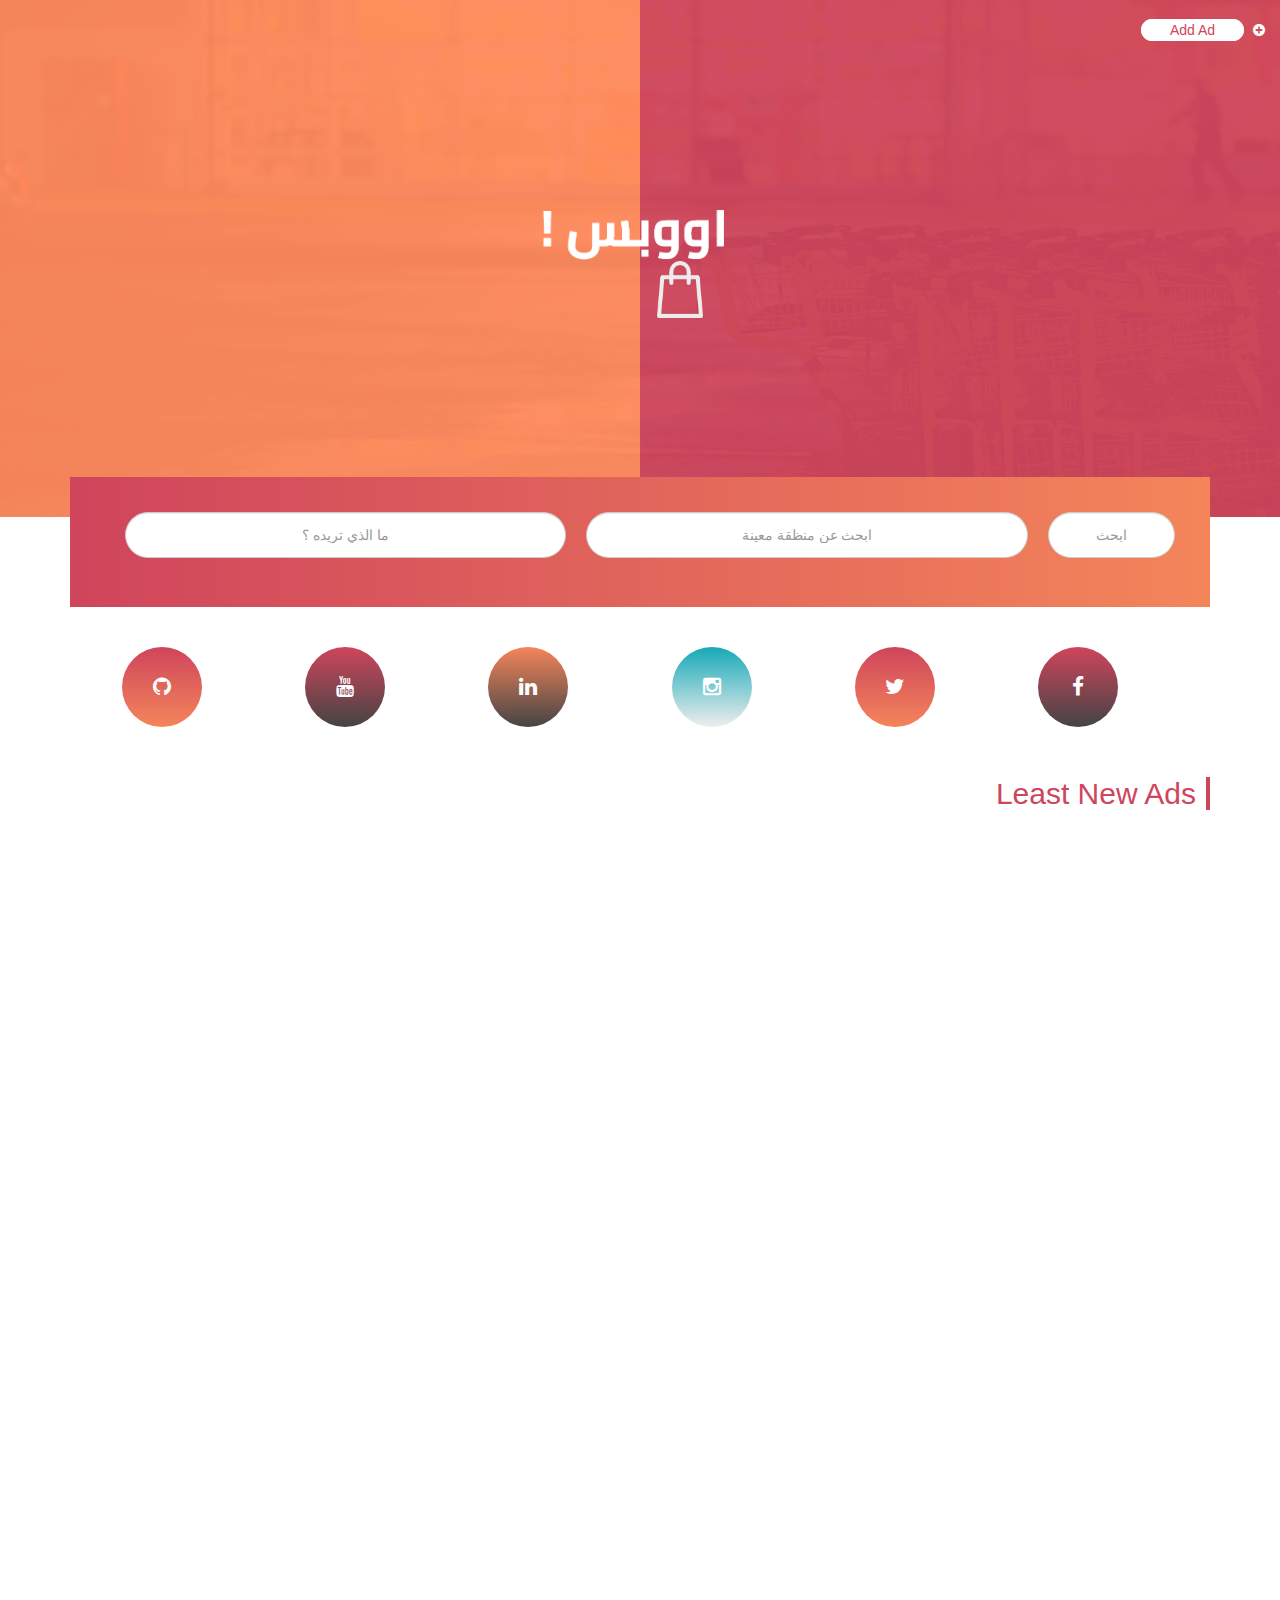
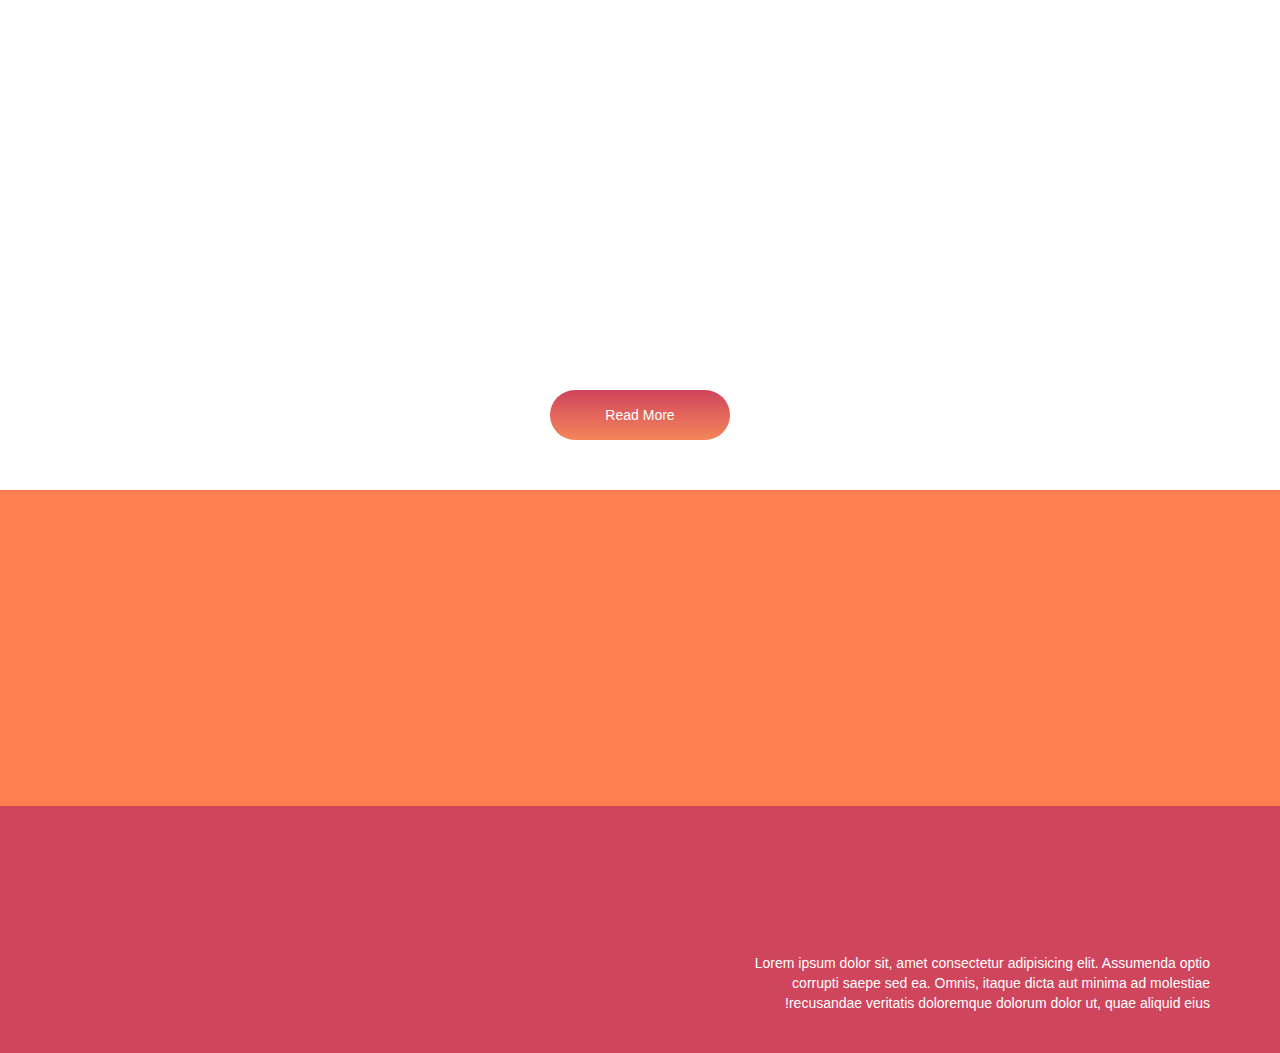
<file: index.html>
<html lang="en" dir="rtl">
    <head>
        <meta charset="UTF-8">
        <meta name="viewport" content="width=device-width, initial-scale=1.0">
        <meta http-equiv="X-UA-Compatible" content="ie=edge">
        <title>Oooops</title>
        <link rel="stylesheet" href="assets/css/libraries/bootstrap.min.css">
        <link rel="stylesheet" href="assets/css/libraries/font-awesome.css">
        <link rel="stylesheet" href="assets/css/libraries/normalize.css">
       <!-- <link href="https://fonts.googleapis.com/css?family=Cairo&display=swap" rel="stylesheet">--> 
        <link rel="stylesheet" href="assets/css/libraries/animate.css">
        <link rel="stylesheet" href="assets/css/style.css">
    </head>
    <body>
        <!-- Start Header Section -->

        <header class="text-center">
            <div class="container-fluid">
                <a href="add-Ad.html" class="add-ad">
                    <i class="fa fa-plus-circle"></i>
                    <span>Add Ad</span>
                </a>
                <div class="header-content">
                    <h1>
                        <a href="#" class="Logo">
                            <img src="assets/imgs/! اووبس.png" alt="Ooops">
                            <img src="assets/imgs/shopping-bag.png" alt="Shopping-bag">
                        </a>
                    </h1>
                </div>
            </div>
        </header>

        <!-- End Header Section -->

        <!-- Start Search Section -->
        <section class="search text-center"> 
            <div class="container">
                <div class="search-box">
                    <form>
                        <input type="text" class="form-control input-lg" placeholder="ابحث">
                        <input type="text" class="form-control input-lg" placeholder="ابحث عن منظقة معينة">
                        <input type="text" class="form-control input-lg" placeholder="ما الذي تريده ؟">
                    </form>
                </div>
            </div>
        </section>
        <!-- End Search Section -->

        <!-- Start Social Icons Section -->
        <section class="social-icons text-center">
            <div class="container">
                <ul class="list-unstyled">
                    <li><a class="fa fa-facebook" href="#"></a></li>
                    <li><a class="fa fa-twitter" href="#"></a></li>
                    <li><a class="fa fa-instagram" href="#"></a></li>
                    <li><a class="fa fa-linkedin" href="#"></a></li>
                    <li><a class="fa fa-youtube" href="#"></a></li>
                    <li><a class="fa fa-github" href="#"></a></li>
                </ul>
            </div>
        </section>
        <!-- End Social Icons Section -->

        <!-- Start Least Ads Section -->
        <section class="ads">
            
            <div class="container">
                <h2 class="left-line">Least New Ads</h2>
                <div class="row  wow fadeInUp" data-wow-duration="1s" data-wow-offset="200">
                    <div class="col-md-4">
                        <div class="box">
                            <img class="img-responsive" src="assets/imgs/airpod.jpg" alt="AD">
                            <h3 class="text-center">Airpod</h3>
                            <div class="box-details">
                                <i class="fa fa-phone"></i>
                                <span>12/12/2012</span>
                            </div>
                            <div class="box-details">
                                <i class="fa fa-phone"></i>
                                <span>12/12/2012</span>
                            </div>
                            <div class="box-details">
                                <i class="fa fa-phone"></i>
                                <span>12/12/2012</span>
                            </div>
                            <a class="main-btn text-center" href="car_details.html">Read More</a>
                        </div>
                    </div>
                    <div class="col-md-4">
                        <div class="box">
                            <img class="img-responsive" src="assets/imgs/airpod.jpg" alt="AD">
                            <h3 class="text-center">Airpod</h3>
                            <div class="box-details">
                                <i class="fa fa-phone"></i>
                                <span>12/12/2012</span>
                            </div>
                            <div class="box-details">
                                <i class="fa fa-phone"></i>
                                <span>12/12/2012</span>
                            </div>
                            <div class="box-details">
                                <i class="fa fa-phone"></i>
                                <span>12/12/2012</span>
                            </div>
                            <a class="main-btn text-center" href="car_details.html">Read More</a>
                        </div>
                    </div>
                    <div class="col-md-4">
                        <div class="box">
                            <img class="img-responsive" src="assets/imgs/airpod.jpg" alt="AD">
                            <h3 class="text-center">Airpod</h3>
                            <div class="box-details">
                                <i class="fa fa-phone"></i>
                                <span>12/12/2012</span>
                            </div>
                            <div class="box-details">
                                <i class="fa fa-phone"></i>
                                <span>12/12/2012</span>
                            </div>
                            <div class="box-details">
                                <i class="fa fa-phone"></i>
                                <span>12/12/2012</span>
                            </div>
                            <a class="main-btn text-center" href="car_details.html">Read More</a>
                        </div>
                    </div>
                </div>
                <div class="row wow fadeInUp" data-wow-duration="1s" data-wow-offset="200">
                    <div class="col-md-4">
                        <div class="box">
                            <img class="img-responsive" src="assets/imgs/airpod.jpg" alt="AD">
                            <h3 class="text-center">Airpod</h3>
                            <div class="box-details">
                                <i class="fa fa-phone"></i>
                                <span>12/12/2012</span>
                            </div>
                            <div class="box-details">
                                <i class="fa fa-phone"></i>
                                <span>12/12/2012</span>
                            </div>
                            <div class="box-details">
                                <i class="fa fa-phone"></i>
                                <span>12/12/2012</span>
                            </div>
                            <a class="main-btn text-center" href="car_details.html">Read More</a>
                        </div>
                    </div>
                    <div class="col-md-4">
                        <div class="box">
                            <img class="img-responsive" src="assets/imgs/airpod.jpg" alt="AD">
                            <h3 class="text-center">Airpod</h3>
                            <div class="box-details">
                                <i class="fa fa-phone"></i>
                                <span>12/12/2012</span>
                            </div>
                            <div class="box-details">
                                <i class="fa fa-phone"></i>
                                <span>12/12/2012</span>
                            </div>
                            <div class="box-details">
                                <i class="fa fa-phone"></i>
                                <span>12/12/2012</span>
                            </div>
                            <a class="main-btn text-center" href="car_details.html">Read More</a>
                        </div>
                    </div>
                    <div class="col-md-4">
                        <div class="box">
                            <img class="img-responsive" src="assets/imgs/airpod.jpg" alt="AD">
                            <h3 class="text-center">Airpod</h3>
                            <div class="box-details">
                                <i class="fa fa-phone"></i>
                                <span>12/12/2012</span>
                            </div>    
                            <div class="box-details">
                                <i class="fa fa-phone"></i>
                                <span>12/12/2012</span>
                            </div>
                            <div class="box-details">
                                <i class="fa fa-phone"></i>
                                <span>12/12/2012</span>
                            </div>
                            <a class="main-btn text-center" href="car_details.html">Read More</a>
                        </div>
                    </div>
                </div>
                <a href="cars.html" class="main-btn read-more">Read More</a>
            </div>
        </section>
        <!-- End Least Ads Section -->

        <!-- Start Subscripe With US  Section -->
        <section class="subscripe text-center">
            <div class="container">
                <div class="sub-content wow fadeInUp" data-wow-duration="1s" data-wow-offset="200">
                    <h2>Subscripe To Know All News</h2>
                    <form>
                        <input type="email" class="form-control input-lg" placeholder="E-mail" required>
                        <input class="main-btn" type="submit" value="Send">
                    </form>
                </div>
            </div>
        </section>
        <!-- End Subscripe With US Section -->

        <!-- Start Footer Section -->
        <footer>
            <div class="container">
                <div class="row">
                    <div class="col-md-2 parent">
                        <div class="apps text-center wow fadeInLeft" data-wow-duration="1s" data-wow-offset="200">
                            <a class="fa fa-code"> Get It on Google Play</a>
                            <a class="fa fa-code"> Get It on App Store</a>
                            <a>Get Download Our <br>App For Free </a>
                        </div>
                    </div>
                    <div class="col-md-3">
                        <ul class="list-unstyled social wow fadeInUp" data-wow-duration="1s" data-wow-offset="200">
                            <li><a class="fa fa-facebook" href="#"></a></li>
                            <li><a class="fa fa-twitter" href="#"></a></li>
                            <li><a class="fa fa-whatsapp" href="#"></a></li>
                        </ul>
                    </div>
                    <div class="col-md-2">
                        <ul class="list-unstyled policy wow fadeInLeft" data-wow-duration="1s" data-wow-offset="200">
                            <li><a href="#">FAQ</a></li>
                            <li><a href="#">Usage</a></li>
                            <li><a href="#">Praivacy Policy</a></li>
                            <li><a href="#">Maps</a></li>
                            <li><a href="#">Sitemap</a></li>
                        </ul>
                    </div>
                    <div class="col-md-5">
                        <a href="index.html" class="footer-content wow bounceInDown" data-wow-duration="1s" data-wow-offset="200">
                            <img src="assets/imgs/! اووبس.png" alt="Ooops">
                            <img src="assets/imgs/shopping-bag.png" alt="shopping-bag">
                        </a>
                        <p>Lorem ipsum dolor sit, amet consectetur adipisicing elit. Assumenda optio corrupti saepe sed ea. Omnis, itaque dicta aut minima ad molestiae recusandae veritatis doloremque dolorum dolor ut, quae aliquid eius!</p>
                    </div>
                </div>
            </div>
        </footer>
        <!-- End Footer Section -->

        <!-- Start Scripts Section -->
        <script src="assets/js/jquery-3.3.1.min.js"></script>
        <script src="assets/js/jquery.nicescroll.min.js"></script>
        <script src="assets/js/wow.min.js"></script>
        <script>
            new WOW().init();
        </script>
        <script src="assets/js/bootstrap.min.js"></script>
        <script src="assets/js/plugins.js"></script>
        <!-- End Scripts Section -->
    </body>
</html>
</file>
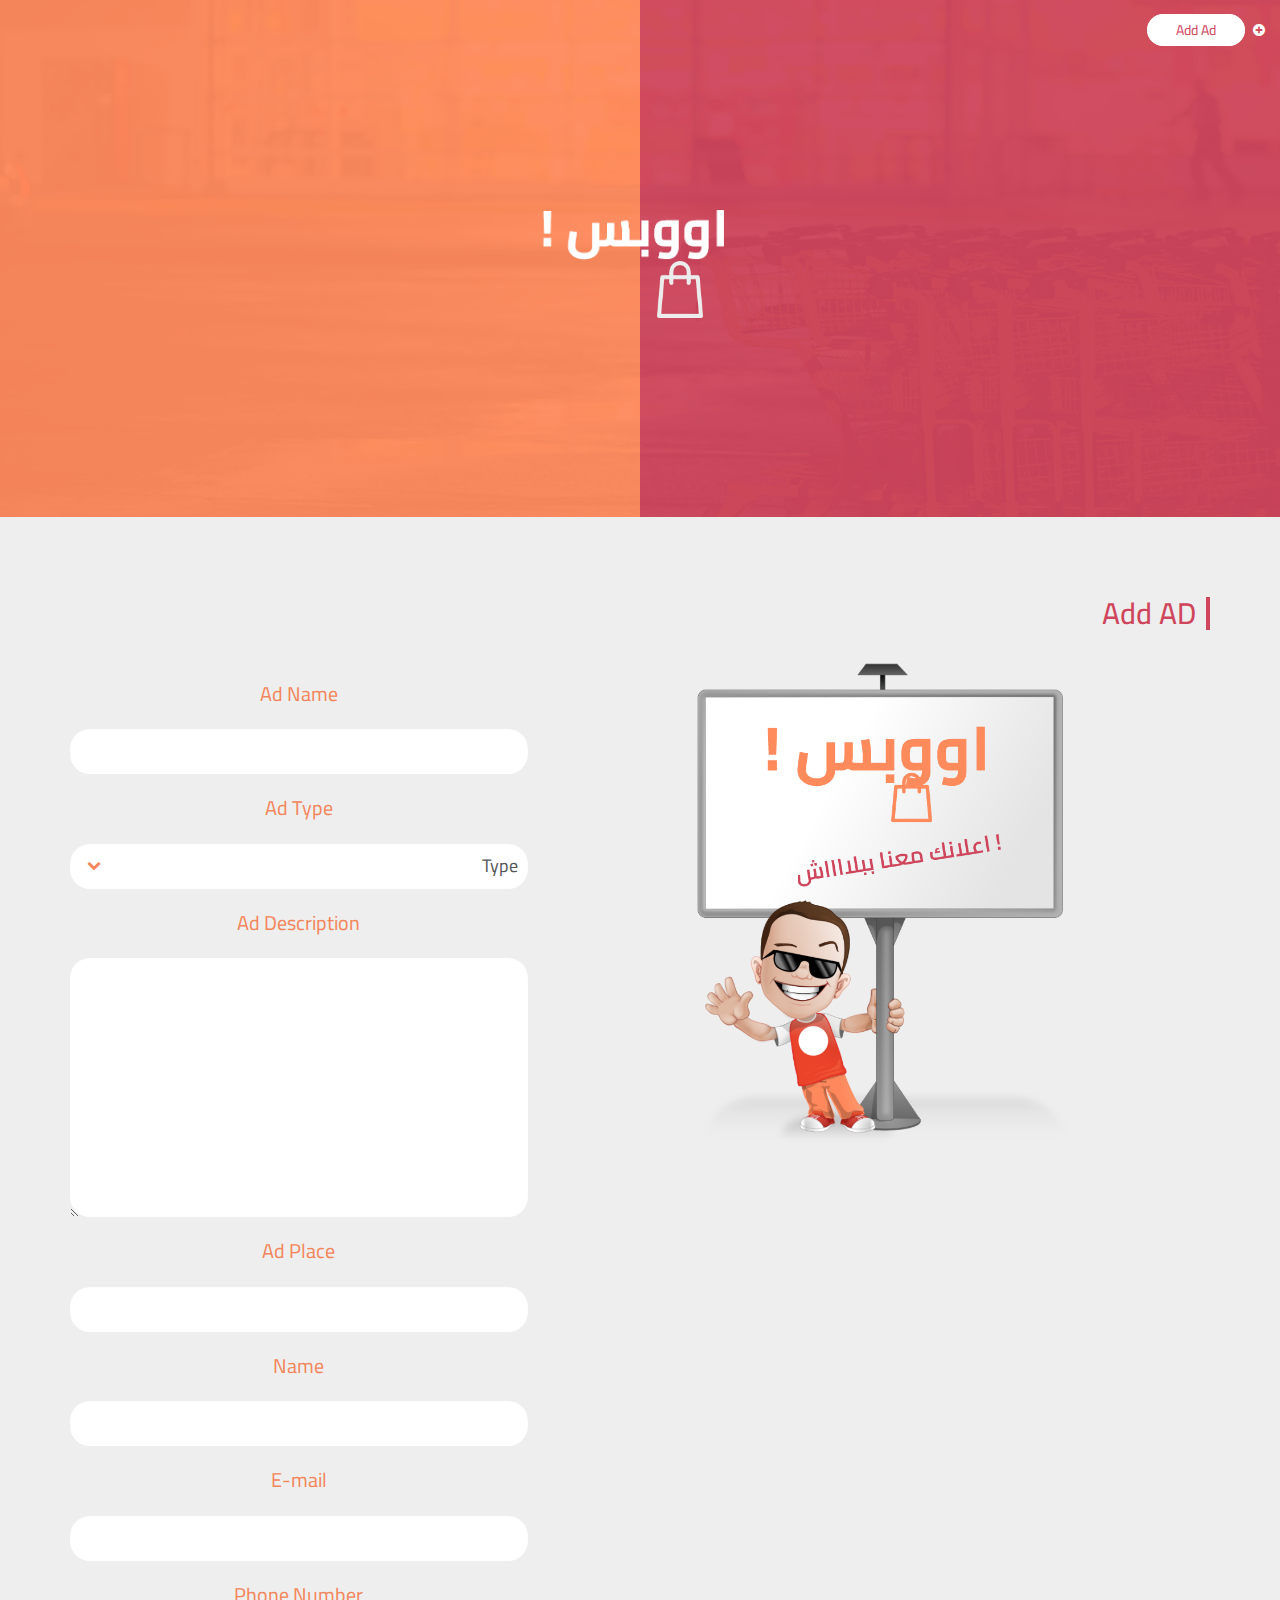
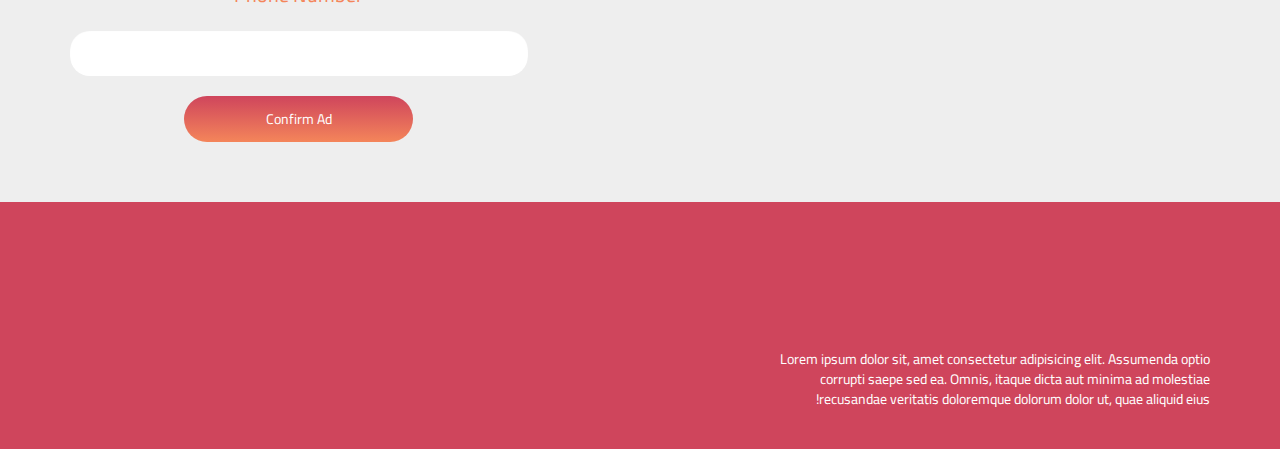
<file: add-Ad.html>
<html lang="en">
    <head>
        <meta charset="UTF-8">
        <meta name="viewport" content="width=device-width, initial-scale=1.0">
        <meta http-equiv="X-UA-Compatible" content="ie=edge">
        <title>Oooops</title>
        <link rel="stylesheet" href="assets/css/libraries/bootstrap.min.css">
        <link rel="stylesheet" href="assets/css/libraries/font-awesome.css">
        <link rel="stylesheet" href="assets/css/libraries/normalize.css">
        <link href="https://fonts.googleapis.com/css?family=Cairo&display=swap" rel="stylesheet"> 
        <link rel="stylesheet" href="assets/css/libraries/animate.css">
        <link rel="stylesheet" href="assets/css/style.css">
    </head>
    <body>
        <!-- Start Header Section -->

        <header class="text-center">
            <div class="container-fluid">
                <a href="add-Ad.html" class="add-ad">
                    <i class="fa fa-plus-circle"></i>
                    <span>Add Ad</span>
                </a>
                <div class="header-content">
                    <h1>
                        <a href="index.html" class="Logo">
                            <img src="assets/imgs/! اووبس.png" alt="Ooops">
                            <img src="assets/imgs/shopping-bag.png" alt="Shopping-bag">
                        </a>
                    </h1>
                </div>
            </div>
        </header>

        <!-- End Header Section -->

        <!-- Start Ad Request Section -->

        <section class="ad-requset">
            <div class="container">
                <h2 class="left-line">Add AD</h2>
                <div class="row">
                    <div class="col-md-5">
                        <div class="ad-content text-center">
                            <form action="">
                                
                                <label>Ad Name</label>
                                <input class="form-control input-lg" type="text">
                                <label>Ad Type</label>
                                <div class="select-box">
                                    <i class="fa fa-chevron-down"></i>
                                    <select class="form-control input-lg" name="" id="">
                                        <option selected value="">Type</option>
                                        <option value="Description">Description</option>
                                        <option value="Description">Description</option>
                                        <option value="Description">Description</option>
                                    </select>
                                </div>
                                <label>Ad Description</label>
                                <textarea class="form-control input-lg" cols="30" rows="10"></textarea>
                                <label>Ad Place</label>
                                <input class="form-control input-lg" type="text">
                                <label>Name</label>
                                <input class="form-control input-lg" type="text">
                                <label>E-mail</label>
                                <input class="form-control input-lg" type="email">
                                <label>Phone Number</label>
                                <input class="form-control input-lg" type="text">
                            </form>
                            <a href="confirm-ad.html" class="main-btn">Confirm Ad</a>
                        </div>
                    </div>
                    <div class="col-md-7">
                        <div class="ad-img">
                            <img class="img-responsive" src="assets/imgs/Group 33.png" alt="Ad_Image">
                        </div>
                    </div>
                </div>
            </div>
        </section>

        <!-- End Ad Request Section -->

        <!-- Start Footer Section -->
        <footer>
            <div class="container">
                <div class="row">
                    <div class="col-md-2 parent">
                        <div class="apps text-center wow fadeInLeft" data-wow-duration="1s" data-wow-offset="200">
                            <a class="fa fa-code"> Get It on Google Play</a>
                            <a class="fa fa-code"> Get It on App Store</a>
                            <a>Get Download Our <br>App For Free </a>
                        </div>
                    </div>
                    <div class="col-md-3">
                        <ul class="list-unstyled social wow fadeInUp" data-wow-duration="1s" data-wow-offset="200">
                            <li><a class="fa fa-facebook" href="#"></a></li>
                            <li><a class="fa fa-twitter" href="#"></a></li>
                            <li><a class="fa fa-whatsapp" href="#"></a></li>
                        </ul>
                    </div>
                    <div class="col-md-2">
                        <ul class="list-unstyled policy wow fadeInLeft" data-wow-duration="1s" data-wow-offset="200">
                            <li><a href="#">FAQ</a></li>
                            <li><a href="#">Usage</a></li>
                            <li><a href="#">Praivacy Policy</a></li>
                            <li><a href="#">Maps</a></li>
                            <li><a href="#">Sitemap</a></li>
                        </ul>
                    </div>
                    <div class="col-md-5">
                        <a href="index.html" class="footer-content wow bounceInDown" data-wow-duration="1s" data-wow-offset="200">
                            <img src="assets/imgs/! اووبس.png" alt="Ooops">
                            <img src="assets/imgs/shopping-bag.png" alt="shopping-bag">
                        </a>
                        <p>Lorem ipsum dolor sit, amet consectetur adipisicing elit. Assumenda optio corrupti saepe sed ea. Omnis, itaque dicta aut minima ad molestiae recusandae veritatis doloremque dolorum dolor ut, quae aliquid eius!</p>
                    </div>
                </div>
            </div>
        </footer>
        <!-- End Footer Section -->

        <!-- Start Scripts Section -->
        <script src="assets/js/jquery-3.3.1.min.js"></script>
        <script src="assets/js/jquery.nicescroll.min.js"></script>
        <script src="assets/js/wow.min.js"></script>
        <script>
            new WOW().init();
        </script>
        <script src="assets/js/bootstrap.min.js"></script>
        <script src="assets/js/plugins.js"></script>
        <!-- End Scripts Section -->
    </body>
</html>
</file>
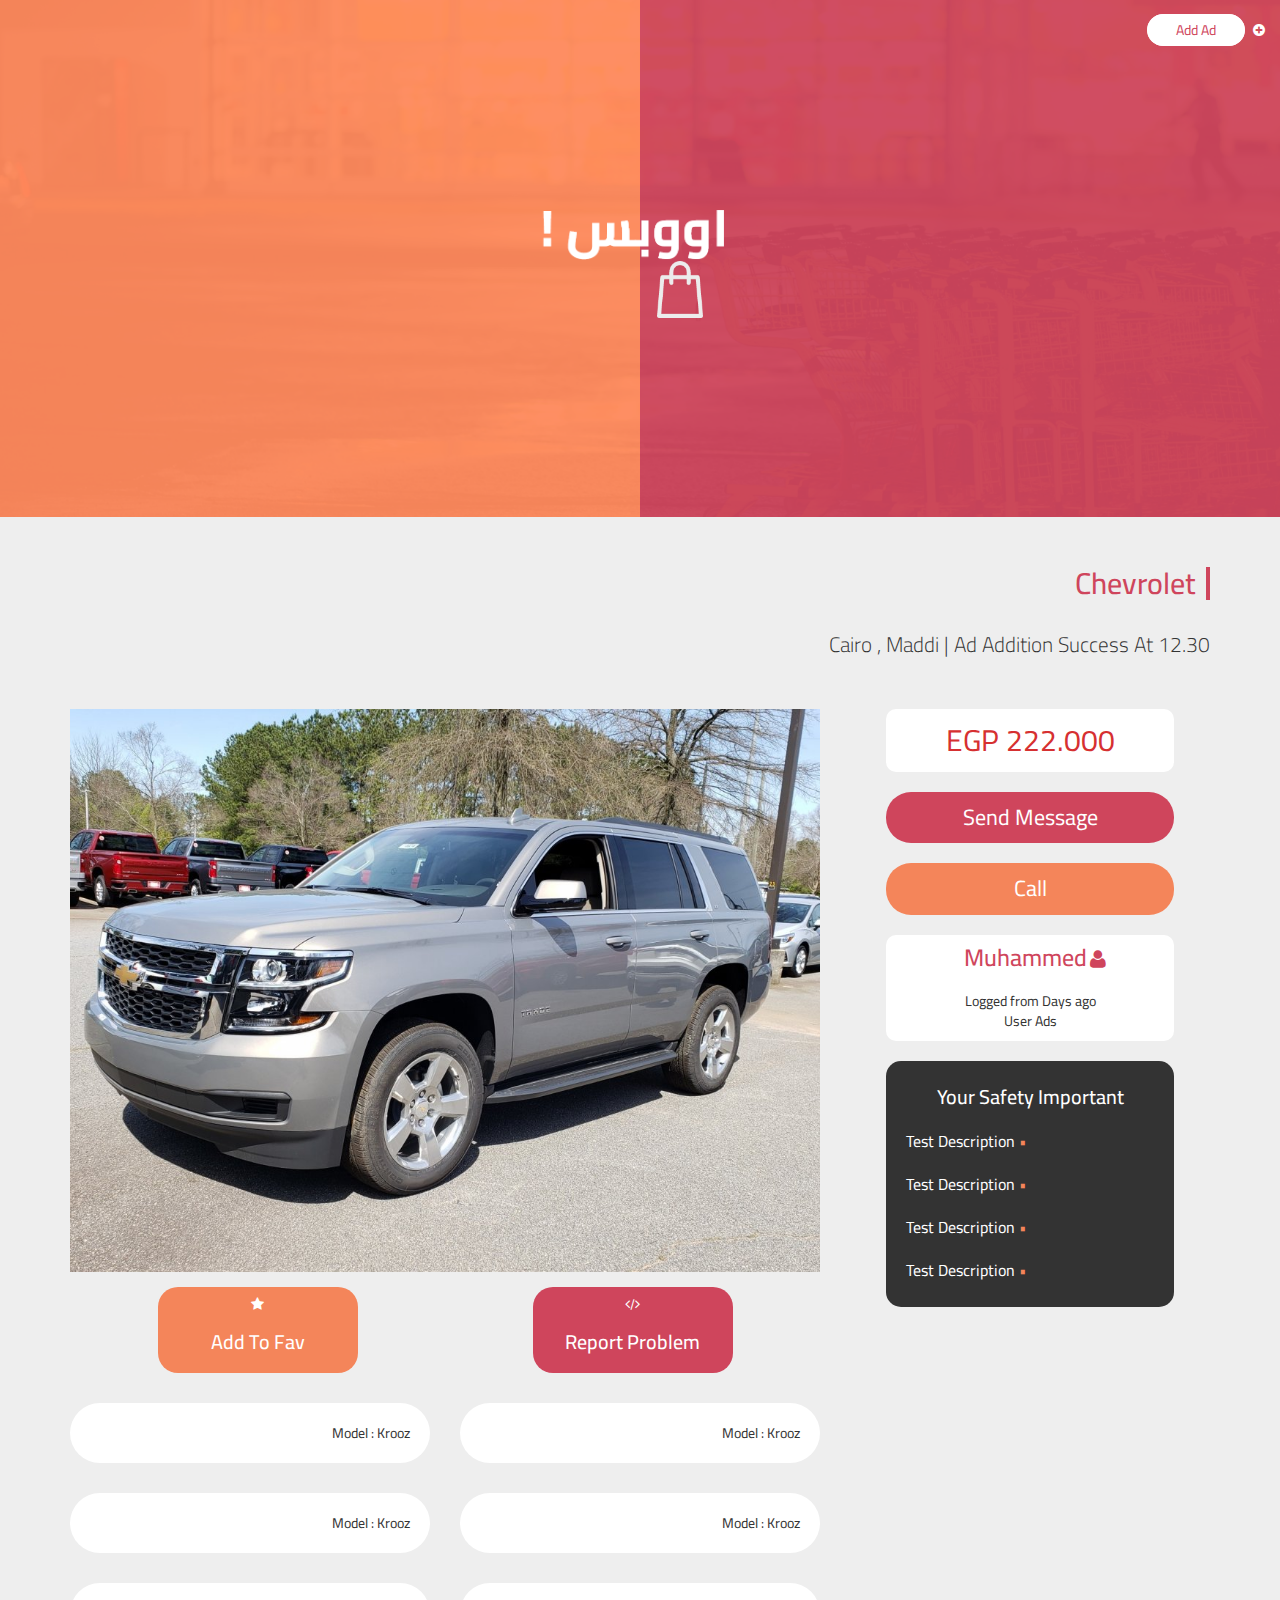
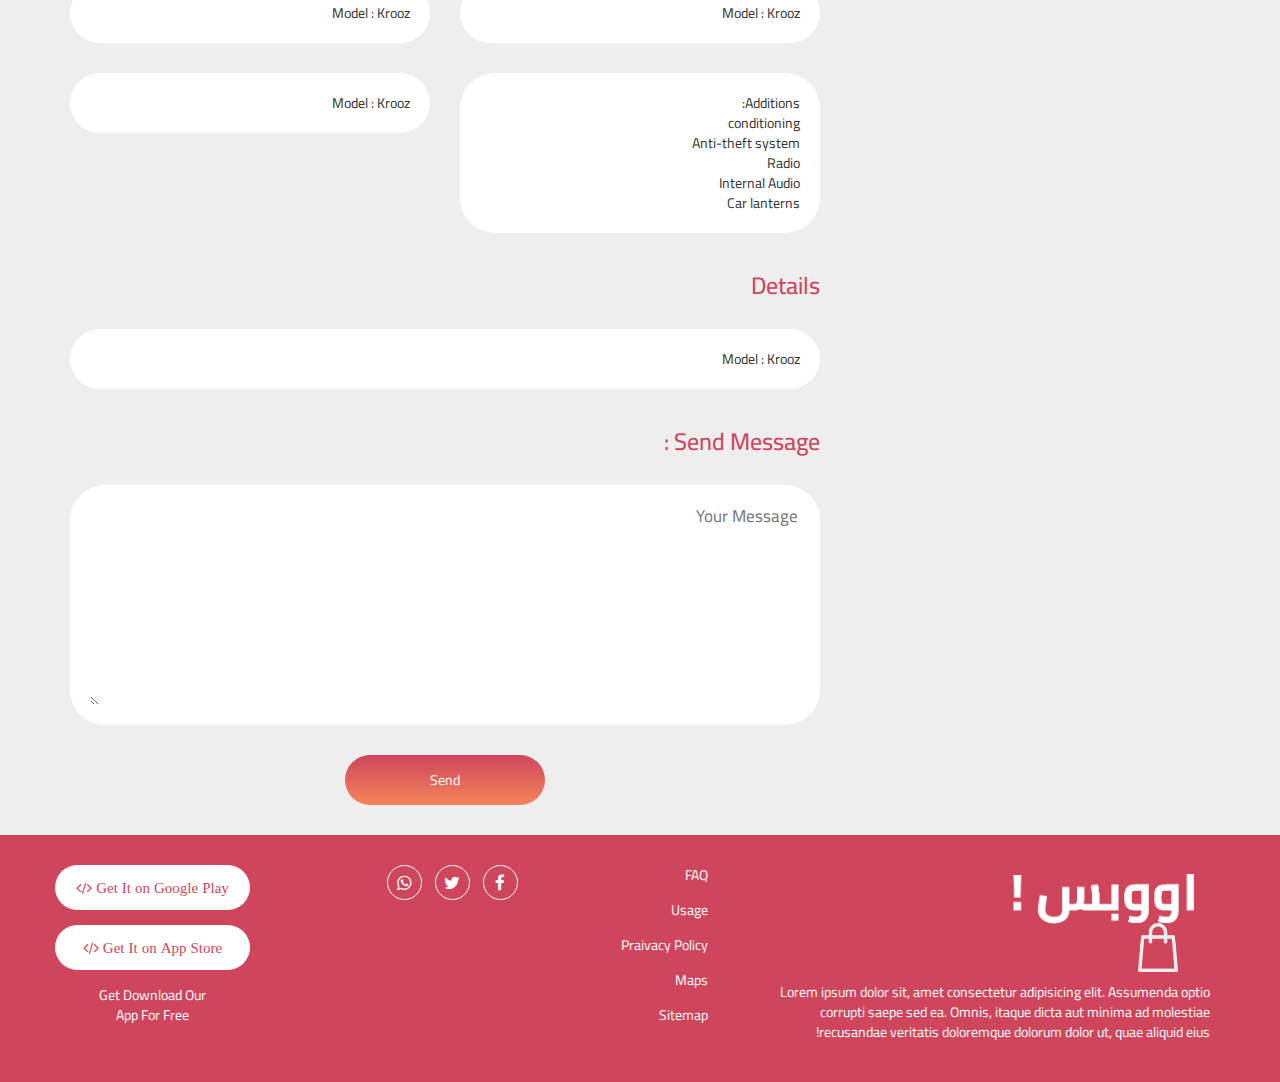
<file: car_details.html>
<html lang="en">
    <head>
        <meta charset="UTF-8">
        <meta name="viewport" content="width=device-width, initial-scale=1.0">
        <meta http-equiv="X-UA-Compatible" content="ie=edge">
        <title>Oooops</title>
        <link rel="stylesheet" href="assets/css/libraries/bootstrap.min.css">
        <link rel="stylesheet" href="assets/css/libraries/font-awesome.css">
        <link rel="stylesheet" href="assets/css/libraries/normalize.css">
        <link href="https://fonts.googleapis.com/css?family=Cairo&display=swap" rel="stylesheet"> 
        <link rel="stylesheet" href="assets/css/libraries/animate.css">
        <link rel="stylesheet" href="assets/css/style.css">
    </head>
    <body>
        <!-- Start Header Section -->

        <header class="text-center">
            <div class="container-fluid">
                <a href="add-Ad.html" class="add-ad">
                    <i class="fa fa-plus-circle"></i>
                    <span>Add Ad</span>
                </a>
                <div class="header-content">
                    <h1>
                        <a href="index.html" class="Logo">
                            <img src="assets/imgs/! اووبس.png" alt="Ooops">
                            <img src="assets/imgs/shopping-bag.png" alt="Shopping-bag">
                        </a>
                    </h1>
                </div>
            </div>
        </header>

        <!-- End Header Section -->
        
        <section class="car-details">
            <div class="container">
                <h2 class="left-line">Chevrolet</h2>
                <p class="lead">Cairo , Maddi | Ad Addition Success At 12.30</p>
                <div class="row">
                    <div class="col-md-8">
                        <div class="car-desc">
                            <div class="overlay">
                                <div class="slider">
                                    <img src="assets/imgs/cheverolet.jpg" alt="Car">
                                    <img src="assets/imgs/cheverolet.jpg" alt="Car">
                                    <img src="assets/imgs/cheverolet.jpg" alt="Car">
                                </div>
                                <div class="prop text-center">
                                    <a href="#" class="report">
                                        <i class="fa fa-code"></i>
                                        <h3>Report Problem</h3>
                                    </a>
                                    <a href="#" class="fav">
                                        <i class="fa fa-star"></i>
                                        <h3>Add To Fav</h3>
                                    </a>
                                </div>
                                <div class="Specifications">
                                    <div class="row">
                                        <div class="col-md-6">
                                            <div class="info">
                                                <span>Model : Krooz</span>
                                            </div>
                                        </div>
                                        <div class="col-md-6">
                                            <div class="info">
                                                <span>Model : Krooz</span>
                                            </div>
                                        </div>
                                    </div>
                                    <div class="row">
                                        <div class="col-md-6">
                                            <div class="info">
                                                <span>Model : Krooz</span>
                                            </div>
                                        </div>
                                        <div class="col-md-6">
                                            <div class="info">
                                                <span>Model : Krooz</span>
                                            </div>
                                        </div>
                                    </div>
                                    <div class="row">
                                        <div class="col-md-6">
                                            <div class="info">
                                                <span>Model : Krooz</span>
                                            </div>
                                        </div>
                                        <div class="col-md-6">
                                            <div class="info">
                                                <span>Model : Krooz</span>
                                            </div>
                                        </div>
                                    </div>
                                    <div class="row">
                                        <div class="col-md-6">
                                            <div class="info">
                                                <span>Model : Krooz</span>
                                            </div>
                                        </div>
                                        <div class="col-md-6">
                                            <div class="info">
                                                <span>
                                                    Additions: <br>
                                                    conditioning <br>
                                                    Anti-theft system <br>
                                                    Radio <br>
                                                    Internal Audio <br>
                                                    Car lanterns
                                                </span>
                                            </div>
                                        </div>
                                    </div>
                                    <div class="row">
                                        <div class="col-md-12">
                                            <h3 class="details-title">Details</h3>
                                            <div class="info">
                                                <span>Model : Krooz</span>
                                            </div>
                                        </div>
                                        <div class="col-md-12">
                                            <h3 class="details-title">Send Message :</h3>
                                            <div class="info">
                                                <textarea cols="100" rows="10" placeholder="Your Message"></textarea>
                                            </div>
                                        </div>
                                    </div>
                                    <a class="main-btn send-message" href="#">Send</a>
                                </div>
                            </div>
                        </div>
                    </div>
                    <div class="col-md-4">
                        <div class="car-info text-center">
                            <span class="price">222.000 EGP</span>
                            <a href="#" class="message">Send Message</a>
                            <a href="#" class="contact">Call</a>
                            <a href="#" class="user-info">
                                <i class="fa fa-user"></i>
                                <h3>Muhammed</h3><br>
                                <span>Logged from Days ago</span><br>
                                <span>User Ads</span>
                            </a>
                            <div class="advices">
                                <h3 class="advice-title">Your Safety Important</h3>
                                <ul class="list-unstyled">
                                    <li>Test Description</li>
                                    <li>Test Description</li>
                                    <li>Test Description</li>
                                    <li>Test Description</li>
                                </ul>
                            </div>
                        </div>
                    </div>
                </div>
            </div>
        </section>

        <!-- Start Footer Section -->
        <footer>
            <div class="container">
                <div class="row">
                    <div class="col-md-2 parent">
                        <div class="apps text-center wow fadeInLeft" data-wow-duration="1s" data-wow-offset="200">
                            <a class="fa fa-code"> Get It on Google Play</a>
                            <a class="fa fa-code"> Get It on App Store</a>
                            <a>Get Download Our <br>App For Free </a>
                        </div>
                    </div>
                    <div class="col-md-3">
                        <ul class="list-unstyled social wow fadeInUp" data-wow-duration="1s" data-wow-offset="200">
                            <li><a class="fa fa-facebook" href="#"></a></li>
                            <li><a class="fa fa-twitter" href="#"></a></li>
                            <li><a class="fa fa-whatsapp" href="#"></a></li>
                        </ul>
                    </div>
                    <div class="col-md-2">
                        <ul class="list-unstyled policy wow fadeInLeft" data-wow-duration="1s" data-wow-offset="200">
                            <li><a href="#">FAQ</a></li>
                            <li><a href="#">Usage</a></li>
                            <li><a href="#">Praivacy Policy</a></li>
                            <li><a href="#">Maps</a></li>
                            <li><a href="#">Sitemap</a></li>
                        </ul>
                    </div>
                    <div class="col-md-5">
                        <a href="index.html" class="footer-content wow bounceInDown" data-wow-duration="1s" data-wow-offset="200">
                            <img src="assets/imgs/! اووبس.png" alt="Ooops">
                            <img src="assets/imgs/shopping-bag.png" alt="shopping-bag">
                        </a>
                        <p>Lorem ipsum dolor sit, amet consectetur adipisicing elit. Assumenda optio corrupti saepe sed ea. Omnis, itaque dicta aut minima ad molestiae recusandae veritatis doloremque dolorum dolor ut, quae aliquid eius!</p>
                    </div>
                </div>
            </div>
        </footer>
        <!-- End Footer Section -->

        <!-- Start Scripts Section -->
        <script src="assets/js/jquery-3.3.1.min.js"></script>
        <script src="assets/js/jquery.nicescroll.min.js"></script>
        <script src="assets/js/wow.min.js"></script>
        <script src="assets/js/bootstrap.min.js"></script>
        <script src="assets/js/slick.min.js"></script>
        <script src="assets/js/plugins.js"></script>
        <script>
            $('.slider').slick({
                dots: false,
                infinite: true,
                speed: 300,
                rtl:true,
                slidesToShow: 1,
                slidesToScroll: 1,
                arrows:false,
                autoplay: true,
                autoplaySpeed: 1000,
                responsive: [
                {
                    breakpoint: 1024,
                    settings: {
                    slidesToShow: 1,
                    slidesToScroll: 1,
                    infinite: true,
                    dots: false
                    }
                },
                {
                    breakpoint: 600,
                    settings: {
                    slidesToShow: 1,
                    slidesToScroll: 1
                    }
                },
                {
                    breakpoint: 480,
                    settings: {
                    slidesToShow: 1,
                    slidesToScroll: 1
                    }
                }
                // You can unslick at a given breakpoint now by adding:
                // settings: "unslick"
                // instead of a settings object
                ]
            });
        </script>
        <!-- End Scripts Section -->
    </body>
</html>
</file>
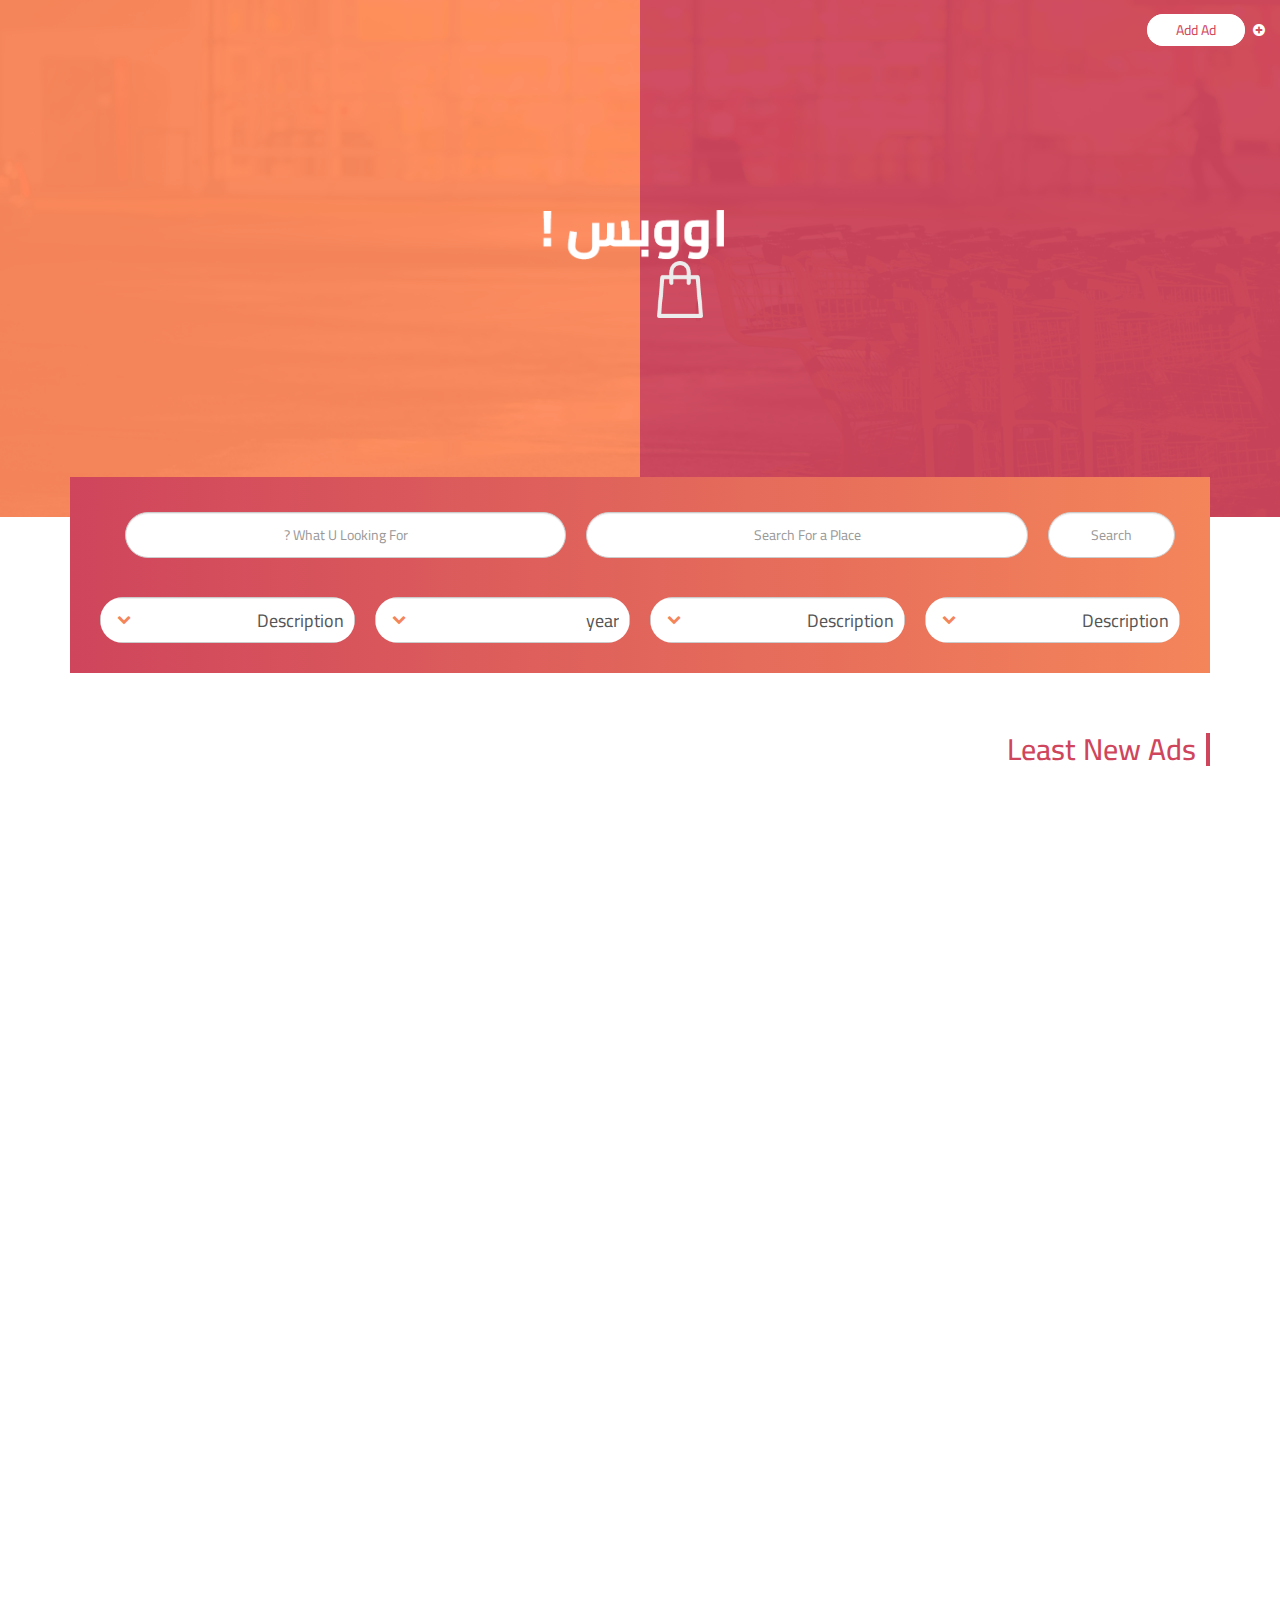
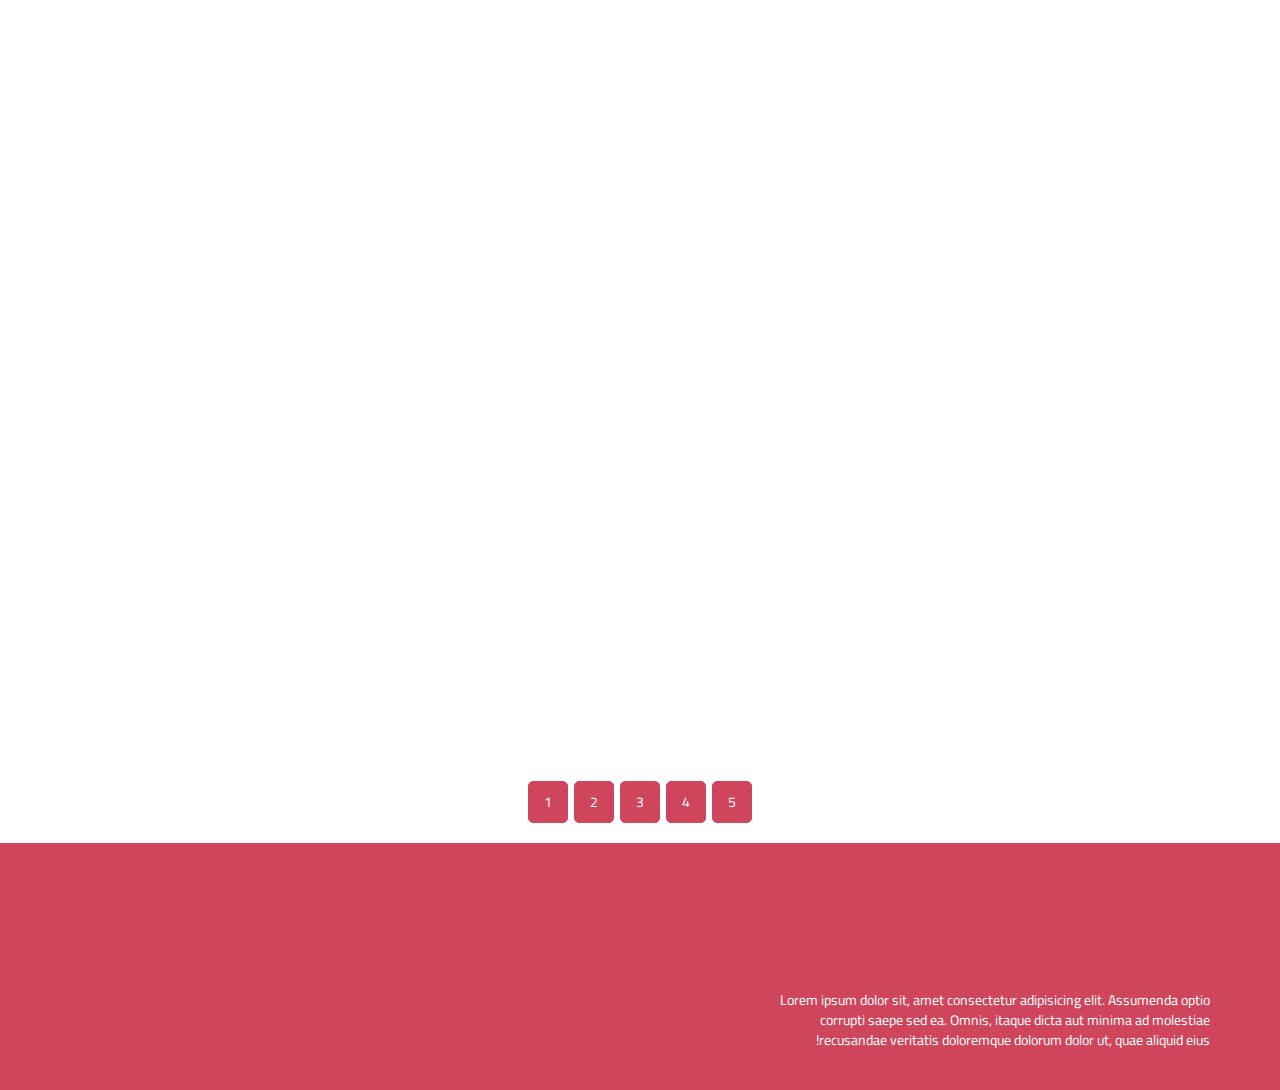
<file: cars.html>
<html lang="en">
    <head>
        <meta charset="UTF-8">
        <meta name="viewport" content="width=device-width, initial-scale=1.0">
        <meta http-equiv="X-UA-Compatible" content="ie=edge">
        <title>Oooops</title>
        <link rel="stylesheet" href="assets/css/libraries/bootstrap.min.css">
        <link rel="stylesheet" href="assets/css/libraries/font-awesome.css">
        <link rel="stylesheet" href="assets/css/libraries/normalize.css">
        <link href="https://fonts.googleapis.com/css?family=Cairo&display=swap" rel="stylesheet"> 
        <link rel="stylesheet" href="assets/css/libraries/animate.css">
        <link rel="stylesheet" href="assets/css/style.css">
    </head>
<body>
        <!-- Start Header Section -->

        <header class="text-center">
            <div class="container-fluid">
                <a href="index.html" class="add-ad">
                    <i class="fa fa-plus-circle"></i>
                    <span>Add Ad</span>
                </a>
                <div class="header-content">
                    <h1>
                        <a href="index.html" class="Logo">
                            <img src="assets/imgs/! اووبس.png" alt="Ooops">
                            <img src="assets/imgs/shopping-bag.png" alt="Shopping-bag">
                        </a>
                    </h1>
                </div>
            </div>
        </header>

        <!-- End Header Section -->

    <!-- Start Search Section -->
    <section class="search text-center"> 
        <div class="container">
            <div class="search-box">
                <form>
                    <input type="text" class="form-control input-lg" placeholder="Search">
                    <input type="text" class="form-control input-lg" placeholder="Search For a Place">
                    <input type="text" class="form-control input-lg" placeholder="What U Looking For ?">
                </form>
                <div class="options">
                    <div class="select-box">
                        <i class="fa fa-chevron-down"></i>
                        <select class="form-control input-lg" name="" id="">
                            <option value="Description">Description</option>
                            <option value="Description">Description</option>
                            <option value="Description">Description</option>
                        </select>
                    </div>
                    <div class="select-box">
                        <i class="fa fa-chevron-down"></i>
                        <select class="form-control input-lg" name="" id="">
                            <option value="Description">Description</option>
                            <option value="Description">Description</option>
                            <option value="Description">Description</option>
                        </select>
                    </div>
                    <div class="select-box">
                        <i class="fa fa-chevron-down"></i>
                        <select class="form-control input-lg" name="" id="years">
                            <option>year</option>
                        </select>
                    </div>
                    <div class="select-box">
                        <i class="fa fa-chevron-down"></i>
                        <select class="form-control input-lg" name="" id="">
                            <option value="Description">Description</option>
                            <option value="Description">Description</option>
                            <option value="Description">Description</option>
                        </select>
                    </div>
                </div>
            </div>
        </div>
    </section>
    <!-- End Search Section -->



    <!-- Start Least Ads Section -->
    <section class="ads">
        
        <div class="container">
            <h2 class="left-line">Least New Ads</h2>
            <div class="row wow fadeInUp" data-wow-duration="1s" data-wow-offset="200">
                <div class="col-md-4">
                    <div class="box">
                        <img class="img-responsive" src="assets/imgs/car.jpg" alt="AD">
                        <h3 class="text-center">Car</h3>
                        <div class="box-details">
                            <i class="fa fa-phone"></i>
                            <span>12/12/2012</span>
                        </div>
                        <div class="box-details">
                            <i class="fa fa-phone"></i>
                            <span>12/12/2012</span>
                        </div>
                        <div class="box-details">
                            <i class="fa fa-phone"></i>
                            <span>12/12/2012</span>
                        </div>
                        <a class="main-btn text-center" href="car_details.html">Read More</a>
                    </div>
                </div>
                <div class="col-md-4">
                    <div class="box">
                        <img class="img-responsive" src="assets/imgs/car.jpg" alt="AD">
                        <h3 class="text-center">Car</h3>
                        <div class="box-details">
                            <i class="fa fa-phone"></i>
                            <span>12/12/2012</span>
                        </div>
                        <div class="box-details">
                            <i class="fa fa-phone"></i>
                            <span>12/12/2012</span>
                        </div>
                        <div class="box-details">
                            <i class="fa fa-phone"></i>
                            <span>12/12/2012</span>
                        </div>
                        <a class="main-btn text-center" href="car_details.html">Read More</a>
                    </div>
                </div>
                <div class="col-md-4">
                    <div class="box">
                        <img class="img-responsive" src="assets/imgs/car.jpg" alt="AD">
                        <h3 class="text-center">Car</h3>
                        <div class="box-details">
                            <i class="fa fa-phone"></i>
                            <span>12/12/2012</span>
                        </div>
                        <div class="box-details">
                            <i class="fa fa-phone"></i>
                            <span>12/12/2012</span>
                        </div>
                        <div class="box-details">
                            <i class="fa fa-phone"></i>
                            <span>12/12/2012</span>
                        </div>
                        <a class="main-btn text-center" href="car_details.html">Read More</a>
                    </div>
                </div>
            </div>
            <div class="row wow fadeInUp" data-wow-duration="1s" data-wow-offset="200">
                <div class="col-md-4">
                    <div class="box">
                        <img class="img-responsive" src="assets/imgs/car.jpg" alt="AD">
                        <h3 class="text-center">Car</h3>
                        <div class="box-details">
                            <i class="fa fa-phone"></i>
                            <span>12/12/2012</span>
                        </div>
                        <div class="box-details">
                            <i class="fa fa-phone"></i>
                            <span>12/12/2012</span>
                        </div>
                        <div class="box-details">
                            <i class="fa fa-phone"></i>
                            <span>12/12/2012</span>
                        </div>
                        <a class="main-btn text-center" href="car_details.html">Read More</a>
                    </div>
                </div>
                <div class="col-md-4">
                    <div class="box">
                        <img class="img-responsive" src="assets/imgs/car.jpg" alt="AD">
                        <h3 class="text-center">Car</h3>
                        <div class="box-details">
                            <i class="fa fa-phone"></i>
                            <span>12/12/2012</span>
                        </div>
                        <div class="box-details">
                            <i class="fa fa-phone"></i>
                            <span>12/12/2012</span>
                        </div>
                        <div class="box-details">
                            <i class="fa fa-phone"></i>
                            <span>12/12/2012</span>
                        </div>
                        <a class="main-btn text-center" href="car_details.html">Read More</a>
                    </div>
                </div>
                <div class="col-md-4">
                    <div class="box">
                        <img class="img-responsive" src="assets/imgs/car.jpg" alt="AD">
                        <h3 class="text-center">Car</h3>
                        <div class="box-details">
                            <i class="fa fa-phone"></i>
                            <span>12/12/2012</span>
                        </div>
                        <div class="box-details">
                            <i class="fa fa-phone"></i>
                            <span>12/12/2012</span>
                        </div>
                        <div class="box-details">
                            <i class="fa fa-phone"></i>
                            <span>12/12/2012</span>
                        </div>
                        <a class="main-btn text-center" href="car_details.html">Read More</a>
                    </div>
                </div>
            </div>
           <div class="row wow fadeInUp" data-wow-duration="1s" data-wow-offset="200">
                <div class="col-md-4">
                    <div class="box">
                        <img class="img-responsive" src="assets/imgs/car.jpg" alt="AD">
                        <h3 class="text-center">Car</h3>
                        <div class="box-details">
                            <i class="fa fa-phone"></i>
                            <span>12/12/2012</span>
                        </div>
                        <div class="box-details">
                            <i class="fa fa-phone"></i>
                            <span>12/12/2012</span>
                        </div>
                        <div class="box-details">
                            <i class="fa fa-phone"></i>
                            <span>12/12/2012</span>
                        </div>
                        <a class="main-btn text-center" href="car_details.html">Read More</a>
                    </div>
                </div>
                <div class="col-md-4">
                    <div class="box">
                        <img class="img-responsive" src="assets/imgs/car.jpg" alt="AD">
                        <h3 class="text-center">Car</h3>
                        <div class="box-details">
                            <i class="fa fa-phone"></i>
                            <span>12/12/2012</span>
                        </div>
                        <div class="box-details">
                            <i class="fa fa-phone"></i>
                            <span>12/12/2012</span>
                        </div>
                        <div class="box-details">
                            <i class="fa fa-phone"></i>
                            <span>12/12/2012</span>
                        </div>
                        <a class="main-btn text-center" href="car_details.html">Read More</a>
                    </div>
                </div>
                <div class="col-md-4">
                    <div class="box">
                        <img class="img-responsive" src="assets/imgs/car.jpg" alt="AD">
                        <h3 class="text-center">Car</h3>
                        <div class="box-details">
                            <i class="fa fa-phone"></i>
                            <span>12/12/2012</span>
                        </div>
                        <div class="box-details">
                            <i class="fa fa-phone"></i>
                            <span>12/12/2012</span>
                        </div>
                        <div class="box-details">
                            <i class="fa fa-phone"></i>
                            <span>12/12/2012</span>
                        </div>
                        <a class="main-btn text-center" href="car_details.html">Read More</a>
                    </div>
                </div>
            </div>
            <nav class="pages text-center" aria-label="Page navigation">
                <ul class="pagination">
                    <li><a href="#">1</a></li>
                    <li><a href="#">2</a></li>
                    <li><a href="#">3</a></li>
                    <li><a href="#">4</a></li>
                    <li><a href="#">5</a></li>
                </ul>
            </nav>
        </div>
    </section>
    <!-- End Least Ads Section -->

        <!-- Start Footer Section -->
        <footer>
            <div class="container">
                <div class="row">
                    <div class="col-md-2 parent">
                        <div class="apps text-center wow fadeInLeft" data-wow-duration="1s" data-wow-offset="200">
                            <a class="fa fa-code"> Get It on Google Play</a>
                            <a class="fa fa-code"> Get It on App Store</a>
                            <a>Get Download Our <br>App For Free </a>
                        </div>
                    </div>
                    <div class="col-md-3">
                        <ul class="list-unstyled social wow fadeInUp" data-wow-duration="1s" data-wow-offset="200">
                            <li><a class="fa fa-facebook" href="#"></a></li>
                            <li><a class="fa fa-twitter" href="#"></a></li>
                            <li><a class="fa fa-whatsapp" href="#"></a></li>
                        </ul>
                    </div>
                    <div class="col-md-2">
                        <ul class="list-unstyled policy wow fadeInLeft" data-wow-duration="1s" data-wow-offset="200">
                            <li><a href="#">FAQ</a></li>
                            <li><a href="#">Usage</a></li>
                            <li><a href="#">Praivacy Policy</a></li>
                            <li><a href="#">Maps</a></li>
                            <li><a href="#">Sitemap</a></li>
                        </ul>
                    </div>
                    <div class="col-md-5">
                        <a href="index.html" class="footer-content wow bounceInDown" data-wow-duration="1s" data-wow-offset="200">
                            <img src="assets/imgs/! اووبس.png" alt="Ooops">
                            <img src="assets/imgs/shopping-bag.png" alt="shopping-bag">
                        </a>
                        <p>Lorem ipsum dolor sit, amet consectetur adipisicing elit. Assumenda optio corrupti saepe sed ea. Omnis, itaque dicta aut minima ad molestiae recusandae veritatis doloremque dolorum dolor ut, quae aliquid eius!</p>
                    </div>
                </div>
            </div>
        </footer>
        <!-- End Footer Section -->

    <!-- Start Scripts Section -->
    <script src="assets/js/jquery-3.3.1.min.js"></script>
    <script src="assets/js/jquery.nicescroll.min.js"></script>
    <script src="assets/js/wow.min.js"></script>
    <script>
        new WOW().init();
    </script>
    <script src="assets/js/bootstrap.min.js"></script>
    <script src="assets/js/plugins.js"></script>
    <!-- End Scripts Section -->
</body>
</html>
</file>
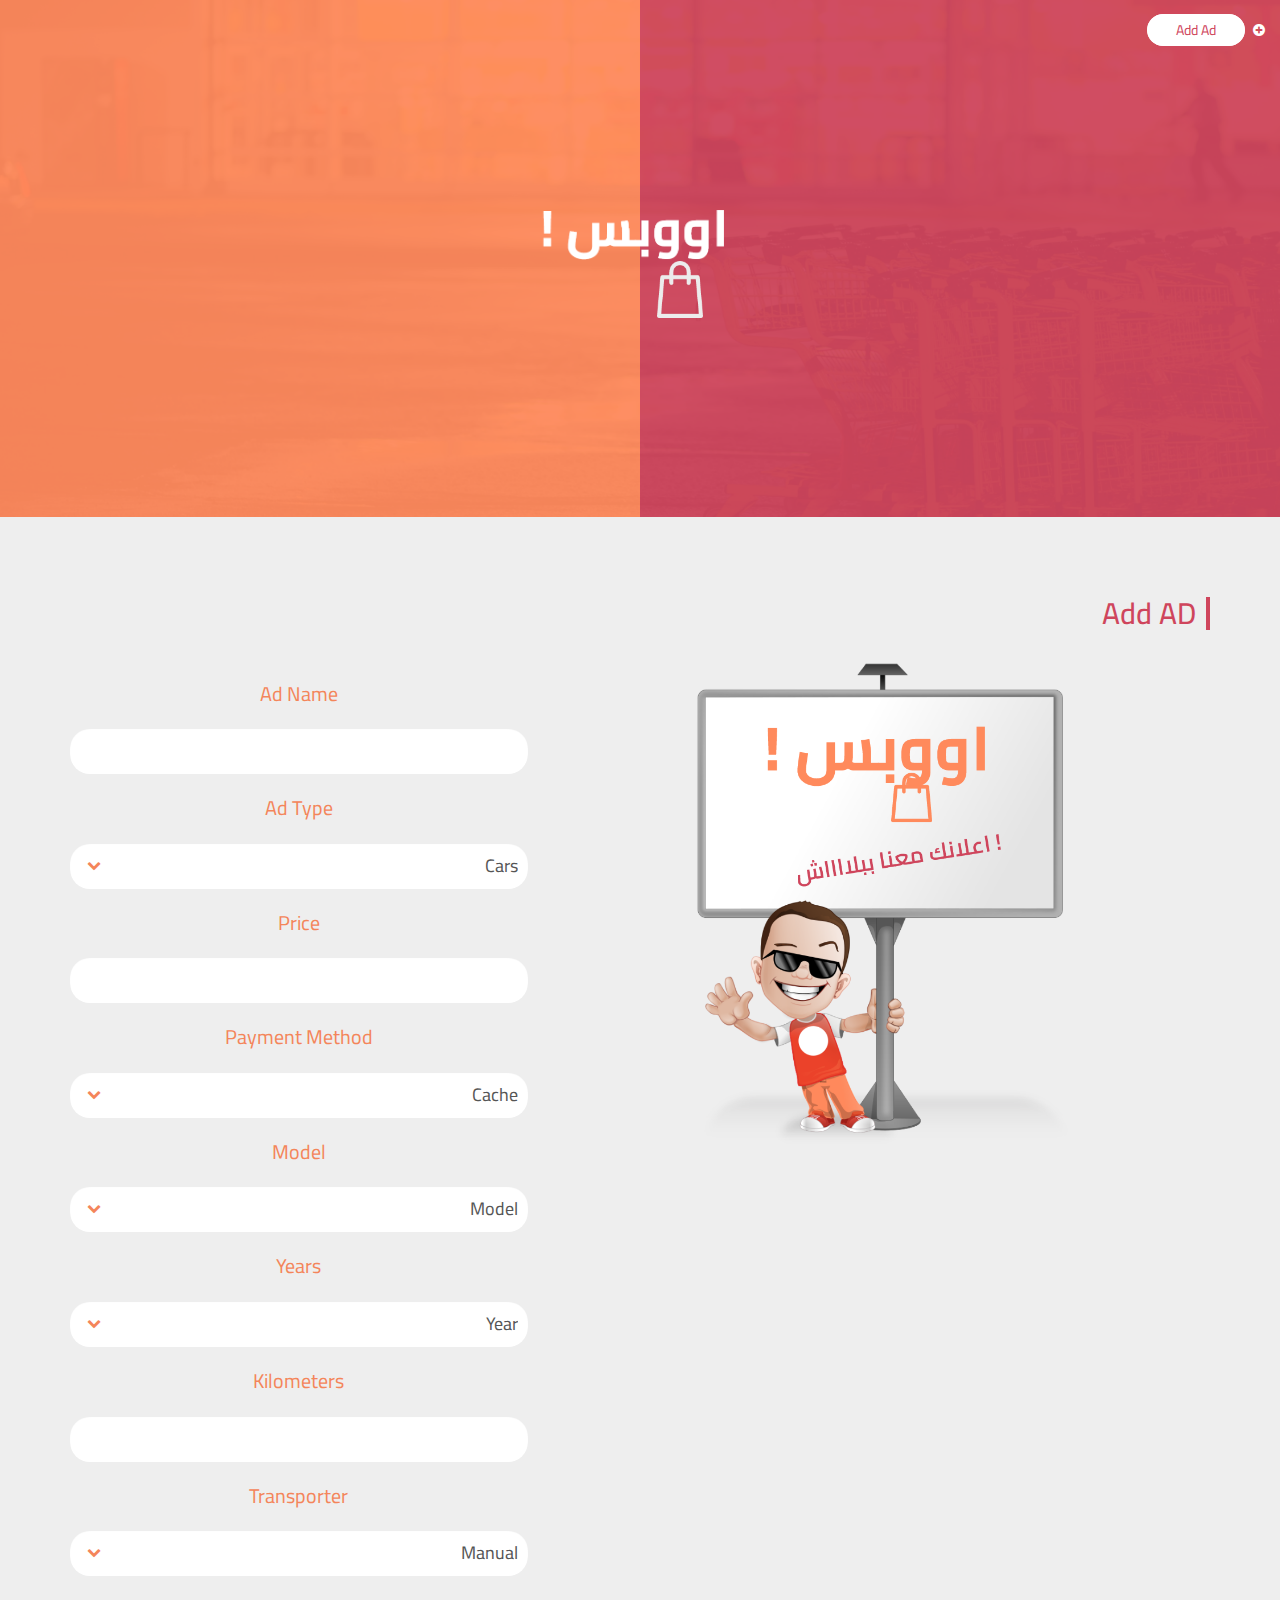
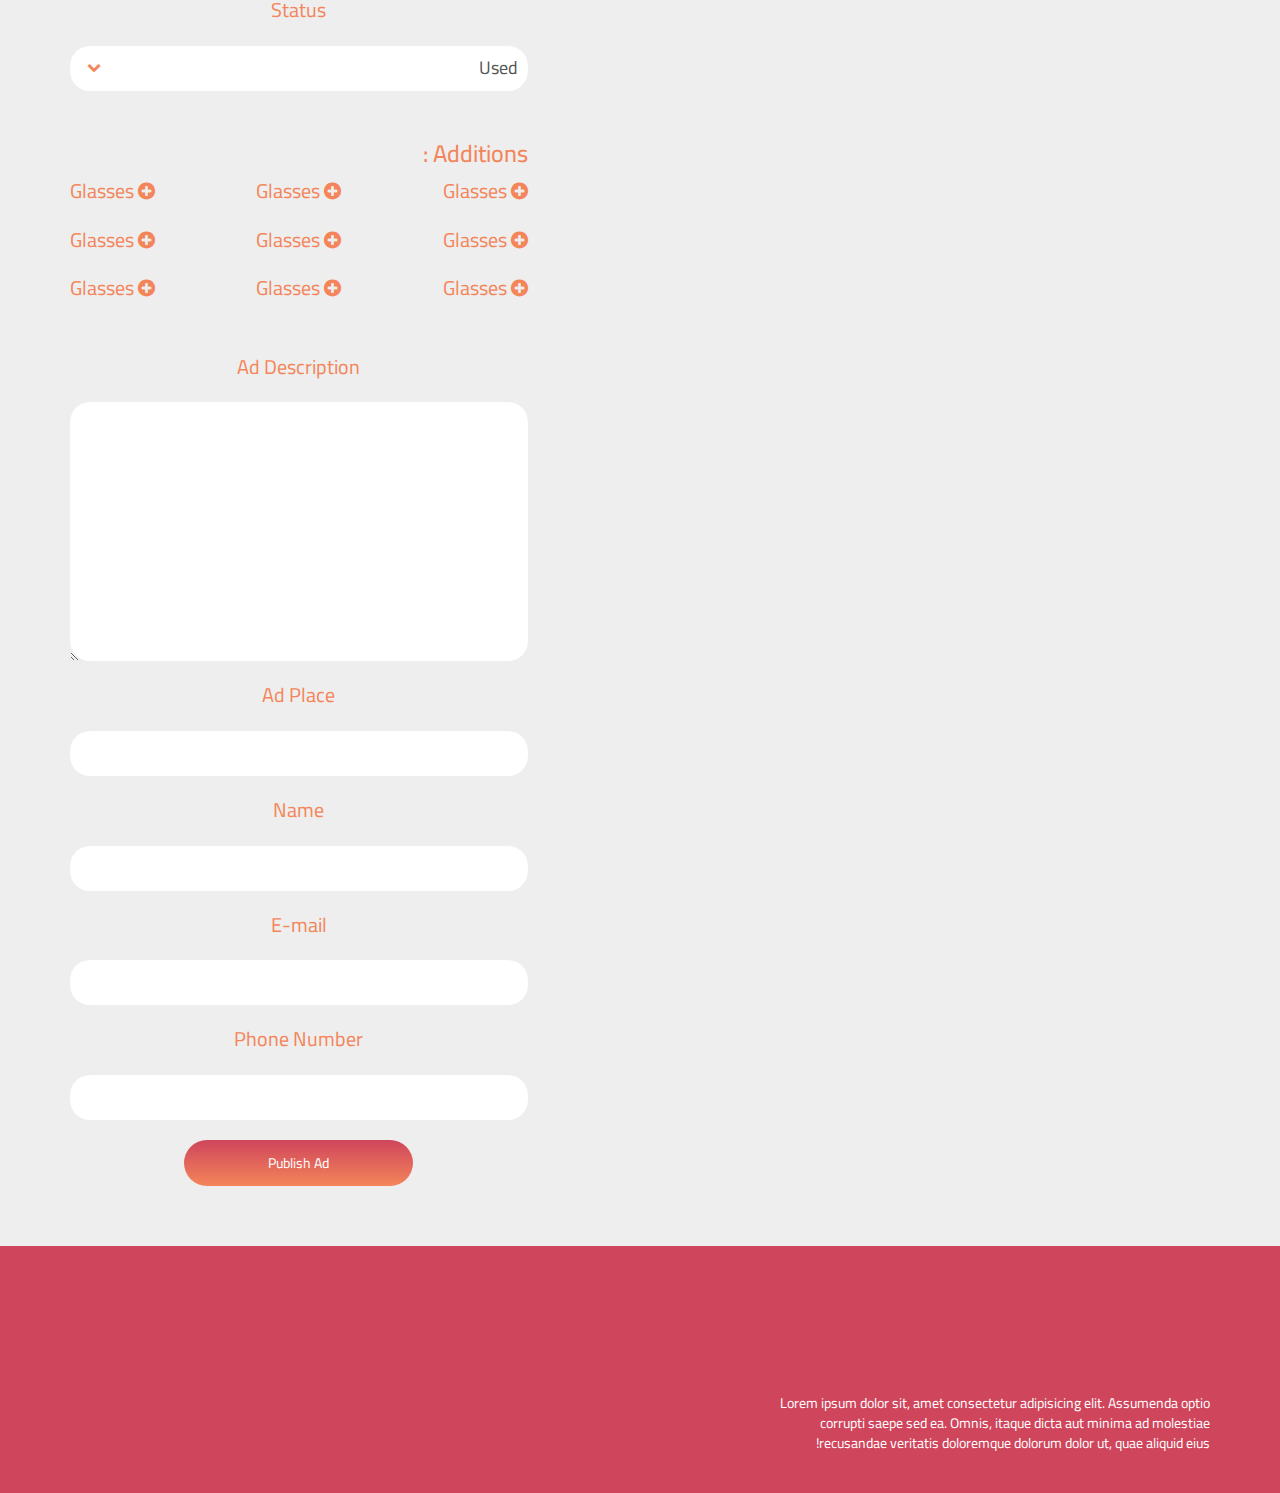
<file: confirm-ad.html>
<html lang="en">
    <head>
        <meta charset="UTF-8">
        <meta name="viewport" content="width=device-width, initial-scale=1.0">
        <meta http-equiv="X-UA-Compatible" content="ie=edge">
        <title>Oooops</title>
        <link rel="stylesheet" href="assets/css/libraries/bootstrap.min.css">
        <link rel="stylesheet" href="assets/css/libraries/font-awesome.css">
        <link rel="stylesheet" href="assets/css/libraries/normalize.css">
        <link href="https://fonts.googleapis.com/css?family=Cairo&display=swap" rel="stylesheet"> 
        <link rel="stylesheet" href="assets/css/libraries/animate.css">
        <link rel="stylesheet" href="assets/css/style.css">
    </head>
    <body>
        <!-- Start Header Section -->

        <header class="text-center">
            <div class="container-fluid">
                <a href="add-Ad.html" class="add-ad">
                    <i class="fa fa-plus-circle"></i>
                    <span>Add Ad</span>
                </a>
                <div class="header-content">
                    <h1>
                        <a href="index.html" class="Logo">
                            <img src="assets/imgs/! اووبس.png" alt="Ooops">
                            <img src="assets/imgs/shopping-bag.png" alt="Shopping-bag">
                        </a>
                    </h1>
                </div>
            </div>
        </header>

        <!-- End Header Section -->
        <!-- Start Ad Request Section -->

        <section class="ad-requset">
            <div class="container">
                <h2 class="left-line">Add AD</h2>
                <div class="row">
                    <div class="col-md-5">
                        <div class="ad-content">
                            <form class="text-center" action="">
                                
                                <label>Ad Name</label>
                                <input class="form-control input-lg" type="text">
                                <label>Ad Type</label>
                                <div class="select-box">
                                    <i class="fa fa-chevron-down"></i>
                                    <select class="form-control input-lg" name="" id="">
                                        <option selected value="">Cars</option>
                                        <option value="Description">Description</option>
                                        <option value="Description">Description</option>
                                        <option value="Description">Description</option>
                                    </select>
                                </div>
                                <label>Price</label>
                                <input class="form-control input-lg" type="text">
                                <label>Payment Method</label>
                                <div class="select-box">
                                    <i class="fa fa-chevron-down"></i>
                                    <select class="form-control input-lg" name="" id="">
                                        <option selected value="">Cache</option>
                                        <option value="Description">Description</option>
                                        <option value="Description">Description</option>
                                        <option value="Description">Description</option>
                                    </select>
                                </div>
                                <label>Model</label>
                                <div class="select-box">
                                    <i class="fa fa-chevron-down"></i>
                                    <select class="form-control input-lg" name="" id="">
                                        <option selected value="">Model</option>
                                        <option value="Description">Description</option>
                                        <option value="Description">Description</option>
                                        <option value="Description">Description</option>
                                    </select>
                                </div>
                                <label>Years</label>
                                <div class="select-box">
                                    <i class="fa fa-chevron-down"></i>
                                    <select class="form-control input-lg" name="" id="">
                                        <option selected value="">Year</option>
                                        <option value="Description">Description</option>
                                        <option value="Description">Description</option>
                                        <option value="Description">Description</option>
                                    </select>
                                </div>
                                <label>Kilometers</label>
                                <input class="form-control input-lg" type="text">
                                <label>Transporter</label>
                                <div class="select-box">
                                    <i class="fa fa-chevron-down"></i>
                                    <select class="form-control input-lg" name="" id="">
                                        <option selected value="">Manual</option>
                                        <option value="Description">Description</option>
                                        <option value="Description">Description</option>
                                        <option value="Description">Description</option>
                                    </select>
                                </div>
                                <label>Status</label>
                                <div class="select-box">
                                    <i class="fa fa-chevron-down"></i>
                                    <select class="form-control input-lg" name="" id="">
                                        <option selected value="">Used</option>
                                        <option value="Description">Description</option>
                                        <option value="Description">Description</option>
                                        <option value="Description">Description</option>
                                    </select>
                                </div>
                            </form>
                            <div class="additions">
                                <h3>Additions :</h3>
                                <div class="addition-items">
                                    <a href="#" class="item">
                                        <i class="fa fa-plus-circle"></i>
                                        <span>Glasses</span>
                                    </a>
                                    <a href="#" class="item">
                                        <i class="fa fa-plus-circle"></i>
                                        <span>Glasses</span>
                                    </a>
                                    <a href="#" class="item">
                                        <i class="fa fa-plus-circle"></i>
                                        <span>Glasses</span>
                                    </a>
                                </div>
                                <div class="addition-items">
                                    <a href="#" class="item">
                                        <i class="fa fa-plus-circle"></i>
                                        <span>Glasses</span>
                                    </a>
                                    <a href="#" class="item">
                                        <i class="fa fa-plus-circle"></i>
                                        <span>Glasses</span>
                                    </a>
                                    <a href="#" class="item">
                                        <i class="fa fa-plus-circle"></i>
                                        <span>Glasses</span>
                                    </a>
                                </div>
                                <div class="addition-items">
                                    <a href="#" class="item">
                                        <i class="fa fa-plus-circle"></i>
                                        <span>Glasses</span>
                                    </a>
                                    <a href="#" class="item">
                                        <i class="fa fa-plus-circle"></i>
                                        <span>Glasses</span>
                                    </a>
                                    <a href="#" class="item">
                                        <i class="fa fa-plus-circle"></i>
                                        <span>Glasses</span>
                                    </a>
                                </div>
                            </div>
                            <form class="text-center" action="">
                                <label>Ad Description</label>
                                <textarea class="form-control input-lg"cols="30" rows="10"></textarea>
                                <label>Ad Place</label>
                                <input class="form-control input-lg" type="text" required>
                                <label>Name</label>
                                <input class="form-control input-lg" type="text" required>
                                <label>E-mail</label>
                                <input class="form-control input-lg" type="email" required>
                                <label>Phone Number</label>
                                <input class="form-control input-lg" type="text" required>
                            </form>
                            <a href="#" class="main-btn">Publish Ad</a>
                        </div>
                    </div>
                    <div class="col-md-7">
                        <div class="ad-img">
                            <img class="img-responsive" src="assets/imgs/Group 33.png" alt="Ad_Image">
                        </div>
                    </div>
                </div>
            </div>
        </section>

        <!-- End Ad Request Section -->

        <!-- Start Footer Section -->
        <footer>
            <div class="container">
                <div class="row">
                    <div class="col-md-2 parent">
                        <div class="apps text-center wow fadeInLeft" data-wow-duration="1s" data-wow-offset="200">
                            <a class="fa fa-code"> Get It on Google Play</a>
                            <a class="fa fa-code"> Get It on App Store</a>
                            <a>Get Download Our <br>App For Free </a>
                        </div>
                    </div>
                    <div class="col-md-3">
                        <ul class="list-unstyled social wow fadeInUp" data-wow-duration="1s" data-wow-offset="200">
                            <li><a class="fa fa-facebook" href="#"></a></li>
                            <li><a class="fa fa-twitter" href="#"></a></li>
                            <li><a class="fa fa-whatsapp" href="#"></a></li>
                        </ul>
                    </div>
                    <div class="col-md-2">
                        <ul class="list-unstyled policy wow fadeInLeft" data-wow-duration="1s" data-wow-offset="200">
                            <li><a href="#">FAQ</a></li>
                            <li><a href="#">Usage</a></li>
                            <li><a href="#">Praivacy Policy</a></li>
                            <li><a href="#">Maps</a></li>
                            <li><a href="#">Sitemap</a></li>
                        </ul>
                    </div>
                    <div class="col-md-5">
                        <a href="index.html" class="footer-content wow bounceInDown" data-wow-duration="1s" data-wow-offset="200">
                            <img src="assets/imgs/! اووبس.png" alt="Ooops">
                            <img src="assets/imgs/shopping-bag.png" alt="shopping-bag">
                        </a>
                        <p>Lorem ipsum dolor sit, amet consectetur adipisicing elit. Assumenda optio corrupti saepe sed ea. Omnis, itaque dicta aut minima ad molestiae recusandae veritatis doloremque dolorum dolor ut, quae aliquid eius!</p>
                    </div>
                </div>
            </div>
        </footer>
        <!-- End Footer Section -->

        <!-- Start Scripts Section -->
        <script src="assets/js/jquery-3.3.1.min.js"></script>
        <script src="assets/js/jquery.nicescroll.min.js"></script>
        <script src="assets/js/wow.min.js"></script>
        <script>
            new WOW().init();
        </script>
        <script src="assets/js/bootstrap.min.js"></script>
        <script src="assets/js/plugins.js"></script>
        <!-- End Scripts Section -->
    </body>
</html>
</file>
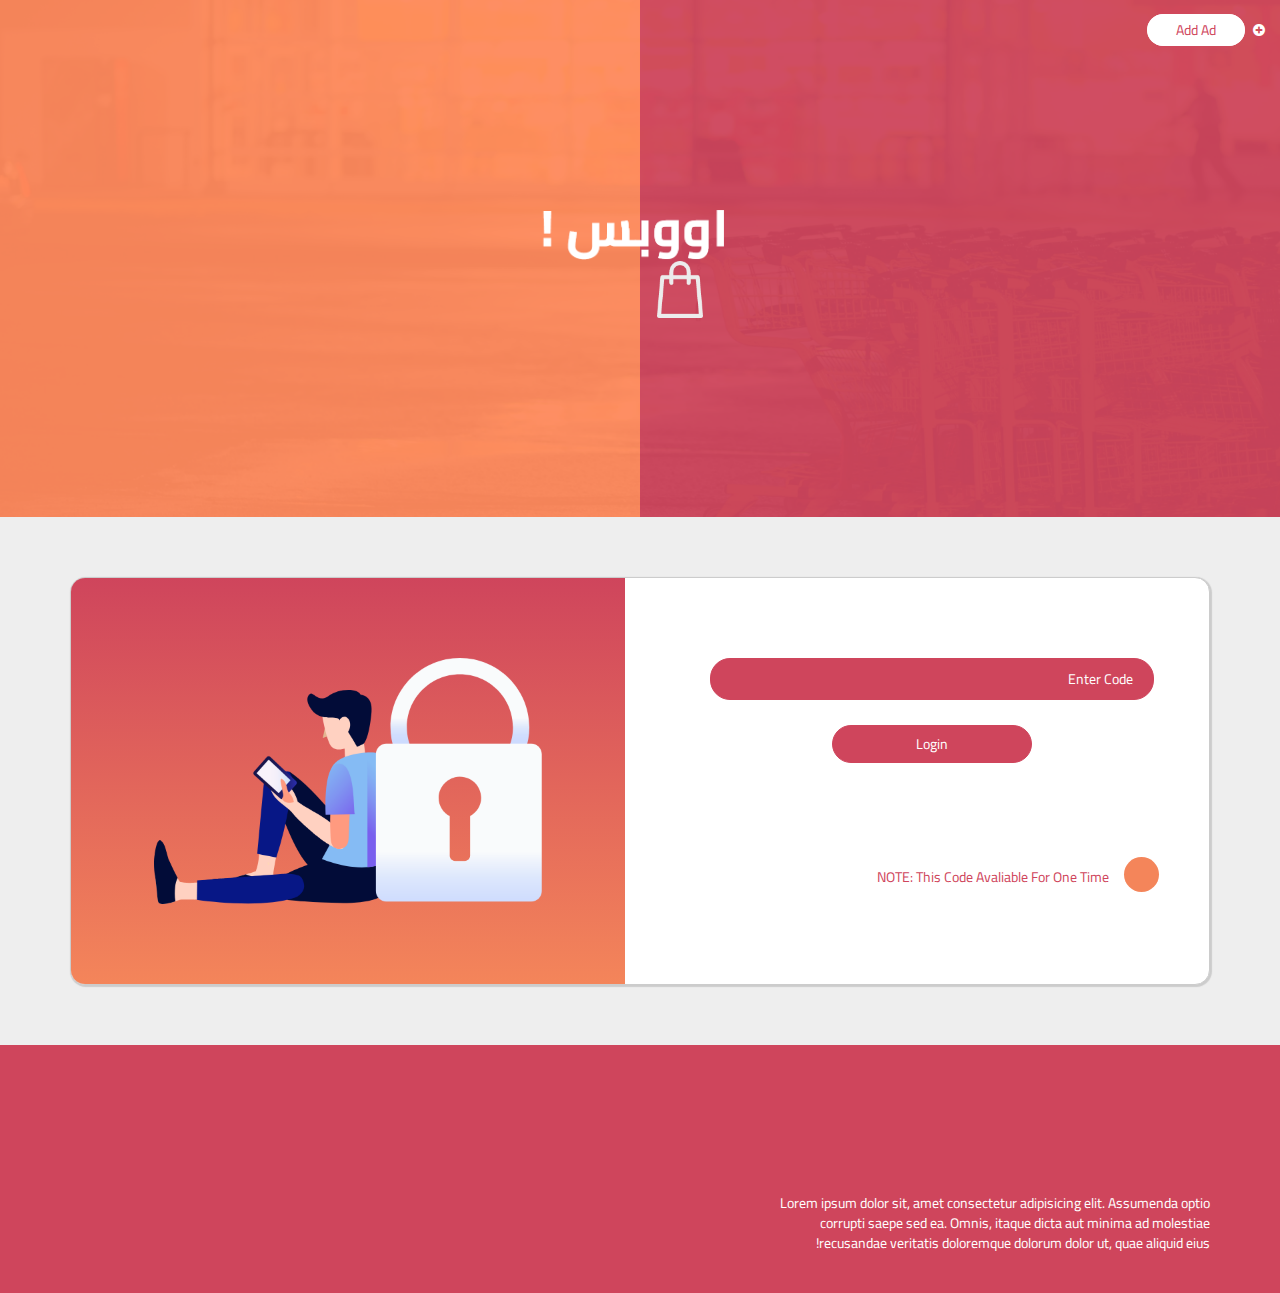
<file: enter-code.html>
<html lang="en">
    <head>
        <meta charset="UTF-8">
        <meta name="viewport" content="width=device-width, initial-scale=1.0">
        <meta http-equiv="X-UA-Compatible" content="ie=edge">
        <title>Oooops</title>
        <link rel="stylesheet" href="assets/css/libraries/bootstrap.min.css">
        <link rel="stylesheet" href="assets/css/libraries/font-awesome.css">
        <link rel="stylesheet" href="assets/css/libraries/normalize.css">
        <link href="https://fonts.googleapis.com/css?family=Cairo&display=swap" rel="stylesheet"> 
        <link rel="stylesheet" href="assets/css/libraries/animate.css">
        <link rel="stylesheet" href="assets/css/style.css">
    </head>
    </head>
    <body>
        <!-- Start Header Section -->

        <header class="text-center">
            <div class="container-fluid">
                <a href="add-Ad.html" class="add-ad">
                    <i class="fa fa-plus-circle"></i>
                    <span>Add Ad</span>
                </a>
                <div class="header-content">
                    <h1>
                        <a href="index.html" class="Logo">
                            <img src="assets/imgs/! اووبس.png" alt="Ooops">
                            <img src="assets/imgs/shopping-bag.png" alt="Shopping-bag">
                        </a>
                    </h1>
                </div>
            </div>
        </header>

        <!-- End Header Section -->

        <!-- Start Login Form Section -->

        <section class="login">
            <div class="container">
                <div class="login-box">
                    <div class="row">
                        <div class="col-md-6">
                            <div class="login-img">
                                <img src="assets/imgs/Group 24.png" alt="Login">
                            </div>
                        </div>
                        <div class="col-md-6">
                            <form class="login-content">
                                <input class="form-control" type="text" name="username" placeholder="Enter Code">
                                <input class="form_btn" type="submit" name="send" value="Login">
                            </form>
                            <ul class="media-list">
                                <li class="media">
                                    <div class="media-left">
                                        <a href="#">
                                            <span class="media-object"></span>
                                        </a>
                                    </div>
                                    <div class="media-body">
                                        <a href="#" class="media-heading">NOTE: This Code Avaliable For One Time</a>
                                    </div>
                                </li>
                            </ul>
                        </div>
                    </div>
                </div>
            </div>
        </section>

        <!-- End Login Form Section -->
        <!-- Start Footer Section -->
        <footer>
            <div class="container">
                <div class="row">
                    <div class="col-md-2 parent">
                        <div class="apps text-center wow fadeInLeft" data-wow-duration="1s" data-wow-offset="200">
                            <a class="fa fa-code"> Get It on Google Play</a>
                            <a class="fa fa-code"> Get It on App Store</a>
                            <a>Get Download Our <br>App For Free </a>
                        </div>
                    </div>
                    <div class="col-md-3">
                        <ul class="list-unstyled social wow fadeInUp" data-wow-duration="1s" data-wow-offset="200">
                            <li><a class="fa fa-facebook" href="#"></a></li>
                            <li><a class="fa fa-twitter" href="#"></a></li>
                            <li><a class="fa fa-whatsapp" href="#"></a></li>
                        </ul>
                    </div>
                    <div class="col-md-2">
                        <ul class="list-unstyled policy wow fadeInLeft" data-wow-duration="1s" data-wow-offset="200">
                            <li><a href="#">FAQ</a></li>
                            <li><a href="#">Usage</a></li>
                            <li><a href="#">Praivacy Policy</a></li>
                            <li><a href="#">Maps</a></li>
                            <li><a href="#">Sitemap</a></li>
                        </ul>
                    </div>
                    <div class="col-md-5">
                        <a href="index.html" class="footer-content wow bounceInDown" data-wow-duration="1s" data-wow-offset="200">
                            <img src="assets/imgs/! اووبس.png" alt="Ooops">
                            <img src="assets/imgs/shopping-bag.png" alt="shopping-bag">
                        </a>
                        <p>Lorem ipsum dolor sit, amet consectetur adipisicing elit. Assumenda optio corrupti saepe sed ea. Omnis, itaque dicta aut minima ad molestiae recusandae veritatis doloremque dolorum dolor ut, quae aliquid eius!</p>
                    </div>
                </div>
            </div>
        </footer>
        <!-- End Footer Section -->

        <!-- Start Scripts Section -->
        <script src="assets/js/jquery-3.3.1.min.js"></script>
        <script src="assets/js/jquery.nicescroll.min.js"></script>
        <script src="assets/js/wow.min.js"></script>
        <script>
            new WOW().init();
        </script>
        <script src="assets/js/bootstrap.min.js"></script>
        <script src="assets/js/plugins.js"></script>
        <!-- End Scripts Section -->
    </body>
</html>
</file>
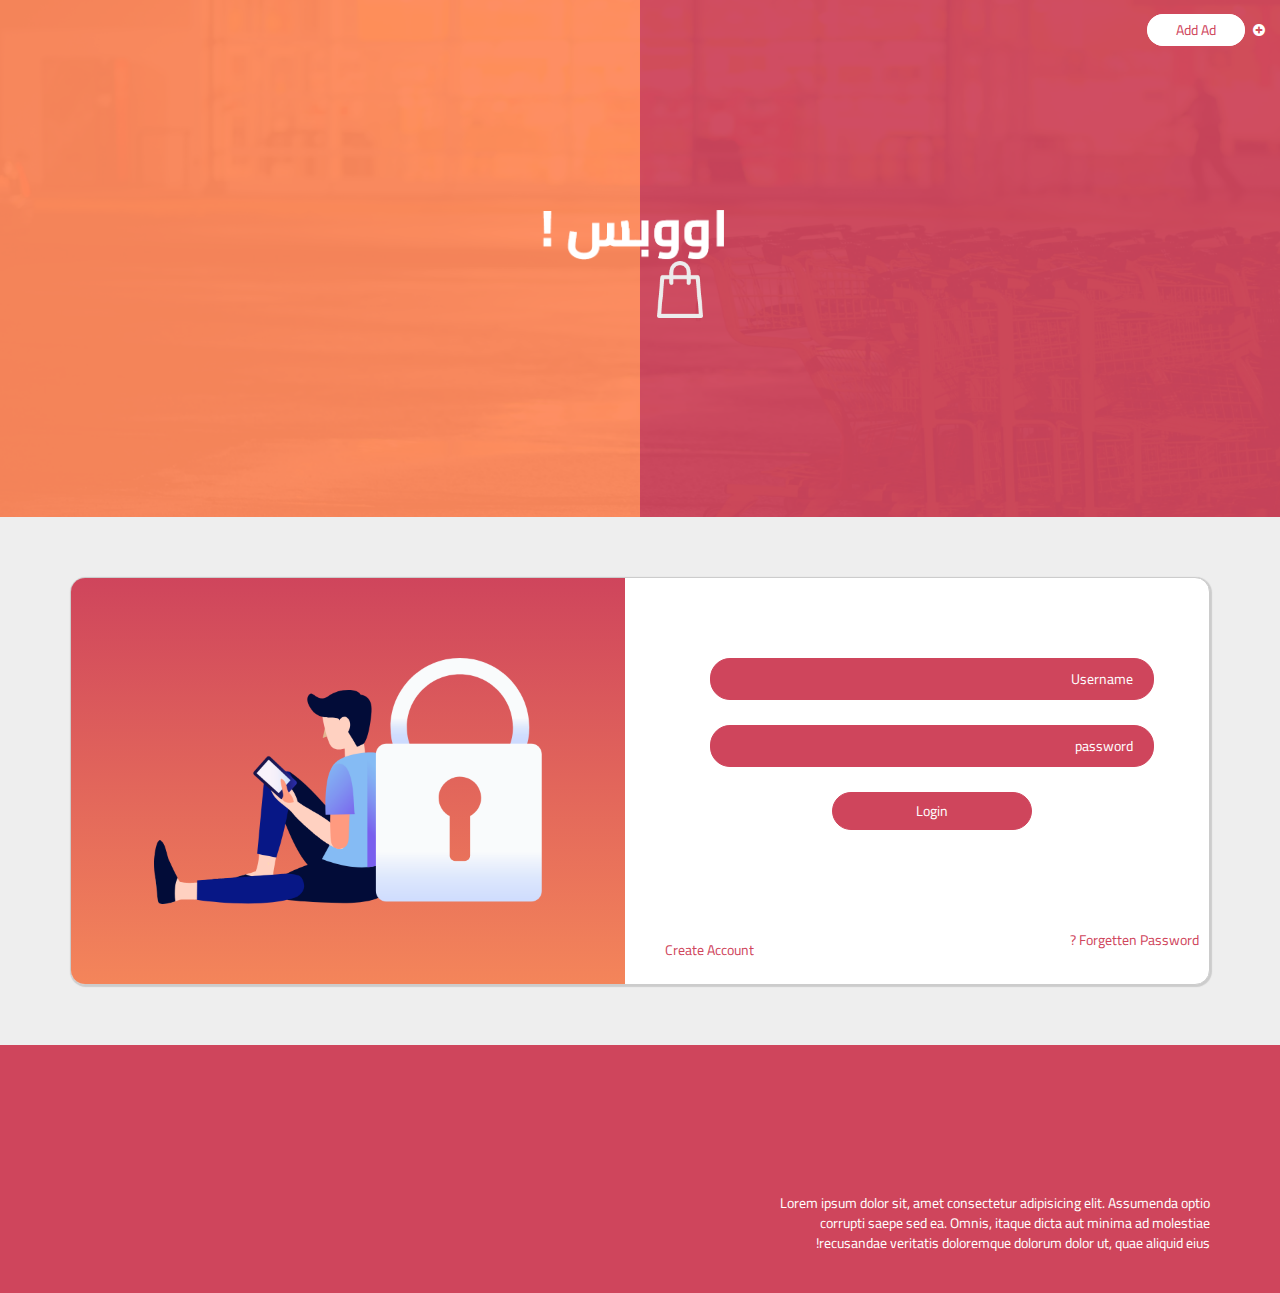
<file: login.html>
<html lang="en">
    <head>
        <meta charset="UTF-8">
        <meta name="viewport" content="width=device-width, initial-scale=1.0">
        <meta http-equiv="X-UA-Compatible" content="ie=edge">
        <title>Oooops</title>
        <link rel="stylesheet" href="assets/css/libraries/bootstrap.min.css">
        <link rel="stylesheet" href="assets/css/libraries/font-awesome.css">
        <link rel="stylesheet" href="assets/css/libraries/normalize.css">
        <link href="https://fonts.googleapis.com/css?family=Cairo&display=swap" rel="stylesheet"> 
        <link rel="stylesheet" href="assets/css/libraries/animate.css">
        <link rel="stylesheet" href="assets/css/style.css">
    </head>
    </head>
    <body>
        <!-- Start Header Section -->

        <header class="text-center">
            <div class="container-fluid">
                <a href="add-Ad.html" class="add-ad">
                    <i class="fa fa-plus-circle"></i>
                    <span>Add Ad</span>
                </a>
                <div class="header-content">
                    <h1>
                        <a href="index.html" class="Logo">
                            <img src="assets/imgs/! اووبس.png" alt="Ooops">
                            <img src="assets/imgs/shopping-bag.png" alt="Shopping-bag">
                        </a>
                    </h1>
                </div>
            </div>
        </header>

        <!-- End Header Section -->

        <!-- Start Login Form Section -->

        <section class="login">
            <div class="container">
                <div class="login-box">
                    <div class="row">
                        <div class="col-md-6">
                            <div class="login-img">
                                <img src="assets/imgs/Group 24.png" alt="Login">
                            </div>
                        </div>
                        <div class="col-md-6">
                            <form class="login-content">
                                <input class="form-control" type="text" name="username" placeholder="Username">
                                <input class="form-control" type="password" name="password" placeholder="password">
                                <input class="form_btn" type="submit" name="send" value="Login">
                            </form>
                            <div class="security">
                                <a href="#">Forgetten Password ?</a>
                                <a href="#">Create Account</a>
                            </div>
                        </div>
                    </div>
                </div>
            </div>
        </section>

        <!-- End Login Form Section -->

        <!-- Start Footer Section -->
        <footer>
            <div class="container">
                <div class="row">
                    <div class="col-md-2 parent">
                        <div class="apps text-center wow fadeInLeft" data-wow-duration="1s" data-wow-offset="200">
                            <a class="fa fa-code"> Get It on Google Play</a>
                            <a class="fa fa-code"> Get It on App Store</a>
                            <a>Get Download Our <br>App For Free </a>
                        </div>
                    </div>
                    <div class="col-md-3">
                        <ul class="list-unstyled social wow fadeInUp" data-wow-duration="1s" data-wow-offset="200">
                            <li><a class="fa fa-facebook" href="#"></a></li>
                            <li><a class="fa fa-twitter" href="#"></a></li>
                            <li><a class="fa fa-whatsapp" href="#"></a></li>
                        </ul>
                    </div>
                    <div class="col-md-2">
                        <ul class="list-unstyled policy wow fadeInLeft" data-wow-duration="1s" data-wow-offset="200">
                            <li><a href="#">FAQ</a></li>
                            <li><a href="#">Usage</a></li>
                            <li><a href="#">Praivacy Policy</a></li>
                            <li><a href="#">Maps</a></li>
                            <li><a href="#">Sitemap</a></li>
                        </ul>
                    </div>
                    <div class="col-md-5">
                        <a href="index.html" class="footer-content wow bounceInDown" data-wow-duration="1s" data-wow-offset="200">
                            <img src="assets/imgs/! اووبس.png" alt="Ooops">
                            <img src="assets/imgs/shopping-bag.png" alt="shopping-bag">
                        </a>
                        <p>Lorem ipsum dolor sit, amet consectetur adipisicing elit. Assumenda optio corrupti saepe sed ea. Omnis, itaque dicta aut minima ad molestiae recusandae veritatis doloremque dolorum dolor ut, quae aliquid eius!</p>
                    </div>
                </div>
            </div>
        </footer>
        <!-- End Footer Section -->

        <!-- Start Scripts Section -->
        <script src="assets/js/jquery-3.3.1.min.js"></script>
        <script src="assets/js/jquery.nicescroll.min.js"></script>
        <script src="assets/js/wow.min.js"></script>
        <script>
            new WOW().init();
        </script>
        <script src="assets/js/bootstrap.min.js"></script>
        <script src="assets/js/plugins.js"></script>
        <!-- End Scripts Section -->
    </body>
</html>
</file>
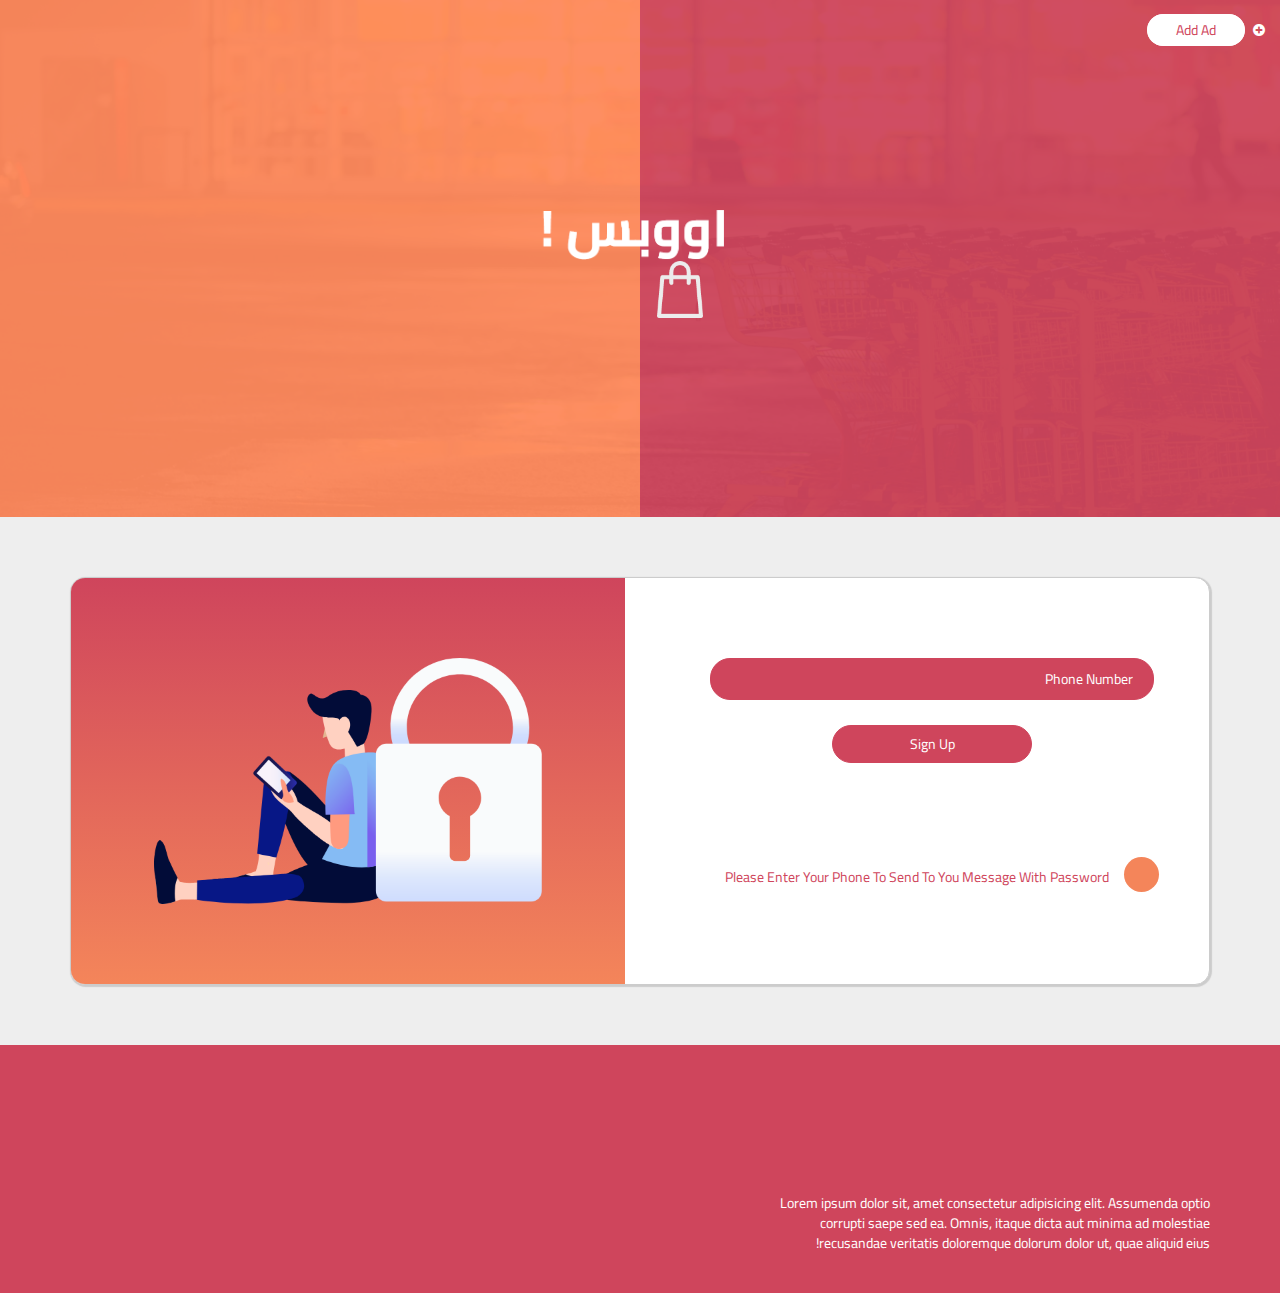
<file: sign_up.html>
<html lang="en">
    <head>
        <meta charset="UTF-8">
        <meta name="viewport" content="width=device-width, initial-scale=1.0">
        <meta http-equiv="X-UA-Compatible" content="ie=edge">
        <title>Oooops</title>
        <link rel="stylesheet" href="assets/css/libraries/bootstrap.min.css">
        <link rel="stylesheet" href="assets/css/libraries/font-awesome.css">
        <link rel="stylesheet" href="assets/css/libraries/normalize.css">
        <link href="https://fonts.googleapis.com/css?family=Cairo&display=swap" rel="stylesheet"> 
        <link rel="stylesheet" href="assets/css/libraries/animate.css">
        <link rel="stylesheet" href="assets/css/style.css">
    </head>
    <body>
        <!-- Start Header Section -->

        <header class="text-center">
            <div class="container-fluid">
                <a href="add-Ad.html" class="add-ad">
                    <i class="fa fa-plus-circle"></i>
                    <span>Add Ad</span>
                </a>
                <div class="header-content">
                    <h1>
                        <a href="index.html" class="Logo">
                            <img src="assets/imgs/! اووبس.png" alt="Ooops">
                            <img src="assets/imgs/shopping-bag.png" alt="Shopping-bag">
                        </a>
                    </h1>
                </div>
            </div>
        </header>

        <!-- End Header Section -->

        <!-- Start Login Form Section -->

        <section class="login">
            <div class="container">
                <div class="login-box">
                    <div class="row">
                        <div class="col-md-6">
                            <div class="login-img">
                                <img src="assets/imgs/Group 24.png" alt="Login">
                            </div>
                        </div>
                        <div class="col-md-6">
                            <form class="login-content">
                                <input class="form-control" type="text" name="username" placeholder="Phone Number">
                                <input class="form_btn" type="submit" name="send" value="Sign Up">
                            </form>
                            <ul class="media-list">
                                <li class="media">
                                    <div class="media-left">
                                        <a href="#">
                                            <span class="media-object"></span>
                                        </a>
                                    </div>
                                    <div class="media-body">
                                        <a href="#" class="media-heading">Please Enter Your Phone To Send To You Message With Password</a>
                                    </div>
                                </li>
                            </ul>
                        </div>
                    </div>
                </div>
            </div>
        </section>

        <!-- End Login Form Section -->

        <!-- Start Footer Section -->
        <footer>
            <div class="container">
                <div class="row">
                    <div class="col-md-2 parent">
                        <div class="apps text-center wow fadeInLeft" data-wow-duration="1s" data-wow-offset="200">
                            <a class="fa fa-code"> Get It on Google Play</a>
                            <a class="fa fa-code"> Get It on App Store</a>
                            <a>Get Download Our <br>App For Free </a>
                        </div>
                    </div>
                    <div class="col-md-3">
                        <ul class="list-unstyled social wow fadeInUp" data-wow-duration="1s" data-wow-offset="200">
                            <li><a class="fa fa-facebook" href="#"></a></li>
                            <li><a class="fa fa-twitter" href="#"></a></li>
                            <li><a class="fa fa-whatsapp" href="#"></a></li>
                        </ul>
                    </div>
                    <div class="col-md-2">
                        <ul class="list-unstyled policy wow fadeInLeft" data-wow-duration="1s" data-wow-offset="200">
                            <li><a href="#">FAQ</a></li>
                            <li><a href="#">Usage</a></li>
                            <li><a href="#">Praivacy Policy</a></li>
                            <li><a href="#">Maps</a></li>
                            <li><a href="#">Sitemap</a></li>
                        </ul>
                    </div>
                    <div class="col-md-5">
                        <a href="index.html" class="footer-content wow bounceInDown" data-wow-duration="1s" data-wow-offset="200">
                            <img src="assets/imgs/! اووبس.png" alt="Ooops">
                            <img src="assets/imgs/shopping-bag.png" alt="shopping-bag">
                        </a>
                        <p>Lorem ipsum dolor sit, amet consectetur adipisicing elit. Assumenda optio corrupti saepe sed ea. Omnis, itaque dicta aut minima ad molestiae recusandae veritatis doloremque dolorum dolor ut, quae aliquid eius!</p>
                    </div>
                </div>
            </div>
        </footer>
        <!-- End Footer Section -->

        <!-- Start Scripts Section -->
        <script src="assets/js/jquery-3.3.1.min.js"></script>
        <script src="assets/js/jquery.nicescroll.min.js"></script>
        <script src="assets/js/wow.min.js"></script>
        <script>
            new WOW().init();
        </script>
        <script src="assets/js/bootstrap.min.js"></script>
        <script src="assets/js/plugins.js"></script>
        <!-- End Scripts Section -->
    </body>
</html>
</file>
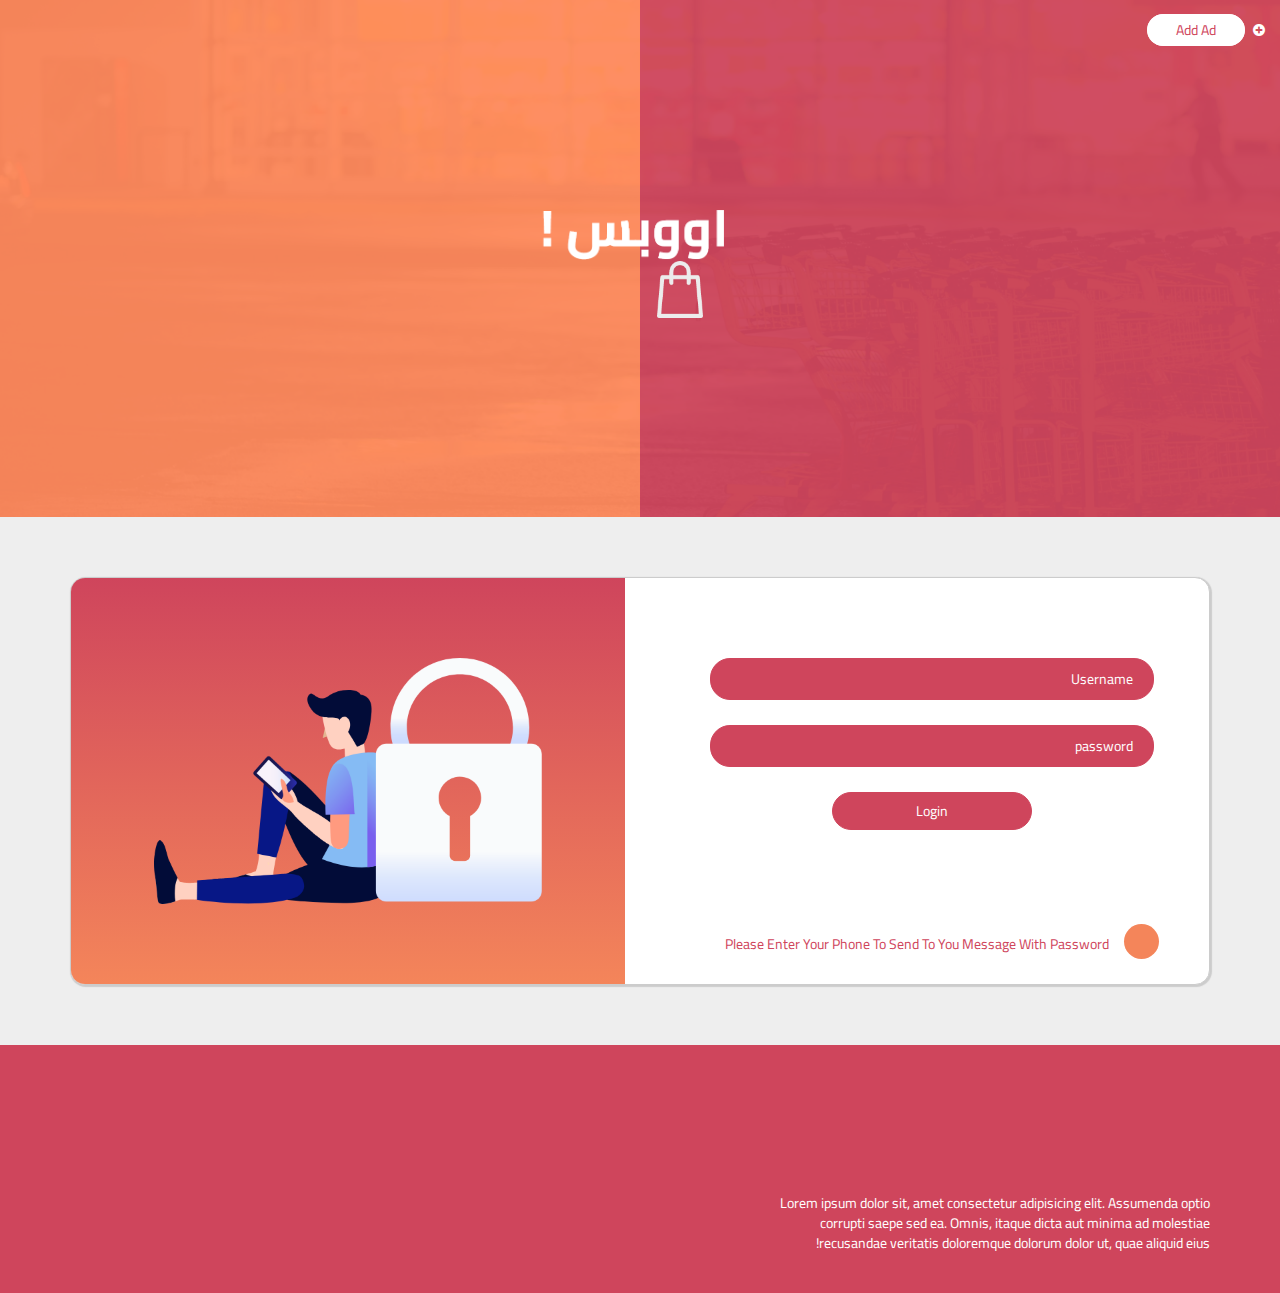
<file: verify-password.html>
<html lang="en">
    <head>
        <meta charset="UTF-8">
        <meta name="viewport" content="width=device-width, initial-scale=1.0">
        <meta http-equiv="X-UA-Compatible" content="ie=edge">
        <title>Oooops</title>
        <link rel="stylesheet" href="assets/css/libraries/bootstrap.min.css">
        <link rel="stylesheet" href="assets/css/libraries/font-awesome.css">
        <link rel="stylesheet" href="assets/css/libraries/normalize.css">
        <link href="https://fonts.googleapis.com/css?family=Cairo&display=swap" rel="stylesheet"> 
        <link rel="stylesheet" href="assets/css/libraries/animate.css">
        <link rel="stylesheet" href="assets/css/style.css">
    </head>
    <body>
        <!-- Start Header Section -->

        <header class="text-center">
            <div class="container-fluid">
                <a href="add-Ad.html" class="add-ad">
                    <i class="fa fa-plus-circle"></i>
                    <span>Add Ad</span>
                </a>
                <div class="header-content">
                    <h1>
                        <a href="index.html" class="Logo">
                            <img src="assets/imgs/! اووبس.png" alt="Ooops">
                            <img src="assets/imgs/shopping-bag.png" alt="Shopping-bag">
                        </a>
                    </h1>
                </div>
            </div>
        </header>

        <!-- End Header Section -->

        <!-- Start Login Form Section -->

        <section class="login">
            <div class="container">
                <div class="login-box">
                    <div class="row">
                        <div class="col-md-6">
                            <div class="login-img">
                                <img src="assets/imgs/Group 24.png" alt="Login">
                            </div>
                        </div>
                        <div class="col-md-6">
                            <form class="login-content">
                                <input class="form-control" type="text" name="username" placeholder="Username">
                                <input class="form-control" type="password" name="password" placeholder="password">
                                <input class="form_btn" type="submit" name="send" value="Login">
                            </form>
                            <ul class="media-list">
                                <li class="media">
                                    <div class="media-left">
                                        <a href="#">
                                            <span class="media-object"></span>
                                        </a>
                                    </div>
                                    <div class="media-body">
                                        <a href="#" class="media-heading">Please Enter Your Phone To Send To You Message With Password</a>
                                    </div>
                                </li>
                            </ul>
                        </div>
                    </div>
                </div>
            </div>
        </section>

        <!-- End Login Form Section -->

        <!-- Start Footer Section -->
        <footer>
            <div class="container">
                <div class="row">
                    <div class="col-md-2 parent">
                        <div class="apps text-center wow fadeInLeft" data-wow-duration="1s" data-wow-offset="200">
                            <a class="fa fa-code"> Get It on Google Play</a>
                            <a class="fa fa-code"> Get It on App Store</a>
                            <a>Get Download Our <br>App For Free </a>
                        </div>
                    </div>
                    <div class="col-md-3">
                        <ul class="list-unstyled social wow fadeInUp" data-wow-duration="1s" data-wow-offset="200">
                            <li><a class="fa fa-facebook" href="#"></a></li>
                            <li><a class="fa fa-twitter" href="#"></a></li>
                            <li><a class="fa fa-whatsapp" href="#"></a></li>
                        </ul>
                    </div>
                    <div class="col-md-2">
                        <ul class="list-unstyled policy wow fadeInLeft" data-wow-duration="1s" data-wow-offset="200">
                            <li><a href="#">FAQ</a></li>
                            <li><a href="#">Usage</a></li>
                            <li><a href="#">Praivacy Policy</a></li>
                            <li><a href="#">Maps</a></li>
                            <li><a href="#">Sitemap</a></li>
                        </ul>
                    </div>
                    <div class="col-md-5">
                        <a href="index.html" class="footer-content wow bounceInDown" data-wow-duration="1s" data-wow-offset="200">
                            <img src="assets/imgs/! اووبس.png" alt="Ooops">
                            <img src="assets/imgs/shopping-bag.png" alt="shopping-bag">
                        </a>
                        <p>Lorem ipsum dolor sit, amet consectetur adipisicing elit. Assumenda optio corrupti saepe sed ea. Omnis, itaque dicta aut minima ad molestiae recusandae veritatis doloremque dolorum dolor ut, quae aliquid eius!</p>
                    </div>
                </div>
            </div>
        </footer>
        <!-- End Footer Section -->

        <!-- Start Scripts Section -->
        <script src="assets/js/jquery-3.3.1.min.js"></script>
        <script src="assets/js/jquery.nicescroll.min.js"></script>
        <script src="assets/js/wow.min.js"></script>
        <script>
            new WOW().init();
        </script>
        <script src="assets/js/bootstrap.min.js"></script>
        <script src="assets/js/plugins.js"></script>
        <!-- End Scripts Section -->
    </body>
</html>
</file>
<file: assets/css/style.css>
.main-btn {
  background-color: #fff;
  color: #FF3300;
  display: inline-block;
  width: 100px;
  text-align: center;
  border-radius: 20px;
  padding: 3px 5px; }

.form_btn {
  width: 200px;
  display: block;
  margin: auto;
  padding: 10px;
  border-radius: 20px;
  box-shadow: none;
  background-color: #cf455c;
  color: #fff;
  border: 1px solid #cf455c; }

* {
  -webkit-box-sizing: border-box;
  -moz-box-sizing: border-box;
  -o-box-sizing: border-box;
  box-sizing: border-box; }

body {
  direction: rtl;
  font-family: 'Cairo', sans-serif !important; }

a:hover, a:focus {
  text-decoration: none;
  color: #f4855a; }

.left-line {
  margin-bottom: 30px;
  color: #cf455c;
  border-right: 4px solid #cf455c;
  padding-right: 10px; }

/*  Start Header Section */
header {
  background: url("../imgs/bg.png") no-repeat;
  background-size: cover;
  background-position: center; }
header .add-ad {
  text-align: right;
  display: block;
  color: #fff;
  margin-top: 20px; }
header .add-ad i {
  margin-left: 5px; }
header .add-ad span {
  background-color: #fff;
  color: #cf455c;
  padding: 2px 28px;
  border: 1px solid #fff;
  border-radius: 30px; }
header .header-content {
  padding: 60px 0; }
header .header-content h1 {
  padding: 60px 0; }
header .header-content h1 .logo {
  display: block;
  padding: 60px 0; }
header .header-content h1 .logo img {
  display: block;
  margin: auto;
  max-width: 200px; }
header .header-content h1 .logo img:last-of-type {
  max-width: 47px;
  margin-left: 80px;
  margin-top: -15px;
  display: inline-block; }

/*  End Header Section */
/*  Start Search Section */
.search .search-box {
  background-image: linear-gradient(to right, #cf455c, #f4855a);
  color: #fff;
  position: relative;
  top: -40px;
  padding: 20px; }
.search .search-box form {
  display: flex;
  padding: 15px; }
@media (max-width: 767px) {
  .search .search-box form {
    display: block; } }
.search .search-box form input {
  border-radius: 25px;
  text-align: center;
  margin-left: 20px;
  font-size: 14px; }
@media (max-width: 767px) {
  .search .search-box form input {
    margin-bottom: 20px; } }
.search .search-box form input:first-of-type {
  flex-shrink: 1.5; }

/*  End Search Section */
/*  Start Social Icons Section */
.social-icons ul {
  overflow: hidden;
  display: flex;
  justify-content: space-around;
  margin-bottom: 30px; }
@media (max-width: 767px) {
  .social-icons ul {
    justify-content: space-between;
    margin-right: -30px; } }
@media (max-width: 767px) {
  .social-icons ul li {
    flex: 1; } }
.social-icons ul li a {
  width: 80px;
  height: 80px;
  color: #fff;
  line-height: 80px;
  border-radius: 50%;
  font-size: 21px; }
@media (max-width: 767px) {
  .social-icons ul li a {
    width: 40px;
    height: 40px;
    line-height: 40px;
    font-size: 17px; } }
.social-icons ul li a.fa-facebook {
  background-image: linear-gradient(to top, #444, #cf455c); }
.social-icons ul li a.fa-twitter {
  background-image: linear-gradient(to top, #f4855a, #cf455c); }
.social-icons ul li a.fa-instagram {
  background-image: linear-gradient(to top, #EEE, #16A9B7); }
.social-icons ul li a.fa-linkedin {
  background-image: linear-gradient(to top, #444, #f4855a); }
.social-icons ul li a.fa-youtube {
  background-image: linear-gradient(to top, #444, #cf455c); }
.social-icons ul li a.fa-github {
  background-image: linear-gradient(to top, #f4855a, #cf455c); }

/*  End Social Icons Section */
/*  Start Least Ads Section */
.ads h2 {
  padding-right: 10px; }
.ads .box {
  background-color: #EEE;
  margin-bottom: 20px;
  border-radius: 15px;
  box-shadow: 1px 1px 1px 1px #CCC;
  overflow: hidden; }
@media (max-width: 767px) {
  .ads .box {
    margin-bottom: 40px; } }
.ads .box .box-details {
  padding: 10px; }
.ads .box .box-details i {
  color: #cf455c;
  padding-right: 10px;
  padding-left: 10px; }
.ads .box a {
  width: 150px;
  padding: 12px 20px;
  display: block;
  border-radius: 10px;
  margin: auto;
  margin-bottom: 20px;
  margin-top: 20px; }
.ads a.read-more {
  width: 180px;
  background-image: linear-gradient(to top, #f4855a, #cf455c);
  margin: 50px 0;
  display: block;
  margin: auto;
  margin-top: 50px;
  margin-bottom: 50px;
  padding: 15px;
  border-radius: 30px;
  color: #fff; }

/*  End Least Ads Section */
/*  Start Subscripe Section */
.subscripe {
  background-color: #ff7f50;
  color: #fff;
  padding: 40px 0; }
.subscripe h2 {
  margin-bottom: 40px;
  font-size: 30px; }
@media (max-width: 767px) {
  .subscripe h2 {
    font-size: 20px; } }
.subscripe form {
  width: 60%;
  margin: auto; }
@media (max-width: 767px) {
  .subscripe form {
    width: 100%; } }
.subscripe form input[type="email"] {
  border-radius: 30px;
  padding: 27px 20px;
  margin-bottom: 40px; }
.subscripe form input[type="submit"] {
  width: 190px;
  padding: 15px;
  border-radius: 30px;
  border: none; }
@media (max-width: 767px) {
  .subscripe form input[type="submit"] {
    width: 160px;
    padding: 10px; } }

/*  End Subscripe Section */
/* Start Speacial Ads */
.options {
  display: flex;
  justify-content: space-around; }
@media (max-width: 767px) {
  .options {
    display: block; } }
.options .select-box {
  flex: 1;
  position: relative;
  margin: 10px;
  border-radius: 30px;
  overflow: hidden; }
@media (max-width: 767px) {
  .options .select-box {
    margin-bottom: 20px; } }
.options .select-box i {
  position: absolute;
  top: 15px;
  left: 17px;
  color: #f4855a; }
.options .select-box select {
  -webkit-appearance: none;
  padding: 0 10px; }

/* Pagination */
.pages .pagination {
  padding: 0; }
.pages .pagination li a {
  margin: 0 3px;
  padding: 10px 15px;
  border-radius: 9px;
  background-color: #cf455c;
  color: #fff;
  border: 1px solid #cf455c;
  border-radius: 5px; }

/* End Speacial Ads */
/* Start Car Details Section */
.car-details {
  background-color: #eee;
  padding: 30px 0;
  /* Start Car Description */
  /* End Car Description */
  /* Start Car Info */
  /* End Car Info */ }
.car-details p {
  margin-bottom: 50px; }
.car-details .car-desc .slider {
  max-height: 600px;
  overflow: hidden; }
.car-details .car-desc .prop {
  display: flex;
  justify-content: space-around; }
@media (max-width: 767px) {
  .car-details .car-desc .prop {
    display: block; } }
.car-details .car-desc .prop .report, .car-details .car-desc .prop .fav {
  background-color: #cf455c;
  width: 200px;
  margin: auto;
  color: #fff;
  padding: 10px;
  border-radius: 20px;
  margin-top: 15px;
  display: block; }
@media (max-width: 767px) {
  .car-details .car-desc .prop .report, .car-details .car-desc .prop .fav {
    border-radius: 10px; } }
.car-details .car-desc .prop .report h3, .car-details .car-desc .prop .fav h3 {
  font-size: 20px; }
.car-details .car-desc .prop .fav {
  background-color: #f4855a; }
.car-details .car-desc .Specifications .info {
  margin-top: 30px;
  background-color: #fff;
  padding: 20px;
  border-radius: 35px; }
@media (max-width: 767px) {
  .car-details .car-desc .Specifications .info {
    border-radius: 20px; } }
.car-details .car-desc .Specifications .info textarea {
  font-size: 17px;
  width: 100%; }
.car-details .car-desc .Specifications .details-title {
  color: #cf455c;
  margin-top: 40px; }
.car-details .car-desc .Specifications textarea {
  border: none; }
.car-details .car-desc .Specifications .send-message {
  width: 200px;
  background-image: linear-gradient(to bottom, #cf455c, #f4855a);
  color: #fff;
  padding: 15px;
  border-radius: 30px;
  margin-top: 25px;
  margin: auto;
  display: block;
  margin-top: 30px; }
@media (max-width: 767px) {
  .car-details .car-desc .Specifications .send-message {
    margin-bottom: 30px; } }
.car-details .car-info .price, .car-details .car-info .message, .car-details .car-info .contact, .car-details .car-info .user-info, .car-details .car-info .advices {
  width: 80%;
  margin: auto;
  display: block;
  padding: 10px;
  margin-bottom: 20px; }
.car-details .car-info .price {
  background-color: #fff;
  color: #d63031;
  font-size: 30px;
  border-radius: 10px; }
.car-details .car-info .message, .car-details .car-info .contact {
  font-size: 22px;
  color: #fff;
  border-radius: 25px; }
.car-details .car-info .message {
  background-color: #cf455c; }
.car-details .car-info .contact {
  background-color: #f4855a; }
.car-details .car-info .user-info {
  background-color: #fff;
  color: #cf455c;
  display: block;
  padding: 10px 0;
  border-radius: 10px; }
.car-details .car-info .user-info i {
  font-size: 20px; }
.car-details .car-info .user-info h3 {
  margin-top: 0;
  display: inline-block;
  margin-left: 10px;
  margin-bottom: 20px; }
.car-details .car-info .user-info span {
  color: #333; }
.car-details .car-info .advices {
  background-color: #333;
  color: #fff;
  padding: 5px;
  border-radius: 15px; }
.car-details .car-info .advices h3 {
  font-size: 20px;
  margin-bottom: 22px; }
.car-details .car-info .advices ul {
  text-align: left;
  margin: 15px; }
.car-details .car-info .advices ul li {
  color: #fff;
  font-size: 16px;
  margin-bottom: 20px; }
.car-details .car-info .advices ul li:before {
  content: '\2022 \00A0';
  color: #f4855a; }

/* End Car Details Section */
/* Start Login Section */
.login {
  padding: 60px 0;
  background-color: #EEE; }
.login .login-box {
  border: 1px solid #ccc;
  background-color: #fff;
  box-shadow: 1px 1px 1px 1px #ccc;
  border-radius: 15px;
  overflow: hidden; }
.login .login-box .login-img {
  background-image: linear-gradient(to bottom, #cf455c, #f4855a);
  padding: 80px 0; }
.login .login-box .login-img img {
  width: 70%;
  margin: auto;
  display: block; }
.login .login-box .login-content {
  padding: 80px 0;
  color: #fff; }
.login .login-box .login-content input[type="text"], .login .login-box .login-content input[type="password"] {
  width: 80%;
  margin: auto;
  border-radius: 20px;
  padding: 20px;
  background: none;
  margin-bottom: 25px;
  background-color: #cf455c;
  box-shadow: none;
  border: 1px solid #cf455c;
  color: #fff !important; }
.login .login-box .login-content ::placeholder {
  color: #fff; }
.login .login-box .security {
  margin: 20px 0; }
.login .login-box .security a {
  padding: 10px;
  color: #cf455c; }
.login .login-box .security a:last-of-type {
  float: left;
  margin-right: 20px; }

/* End Login Section */
/* Start Sign up Section */
.login .media-list .media-left a span {
  width: 35px;
  height: 35px;
  border-radius: 50%;
  background-color: #f4855a;
  display: inline-block;
  margin-left: 15px; }
.login .media-list .media-body a {
  display: inline-block;
  margin-top: 10px;
  color: #cf455c; }

/* End Sign up Section */
/* Start AD Request Section */
.ad-requset {
  background-color: #eee;
  padding: 60px 0; }
.ad-requset .ad-content label, .ad-requset .ad-content input, .ad-requset .ad-content textarea, .ad-requset .ad-content Select {
  display: block;
  margin: 20px 0; }
.ad-requset .ad-content input, .ad-requset .ad-content textarea, .ad-requset .ad-content Select {
  border-radius: 20px;
  border: none; }
.ad-requset .ad-content label {
  font-size: 20px;
  color: #f4855a;
  font-weight: normal; }
.ad-requset .ad-content .select-box {
  position: relative; }
.ad-requset .ad-content .select-box i {
  position: absolute;
  top: 15px;
  left: 17px;
  color: #f4855a; }
.ad-requset .ad-content .select-box select {
  -webkit-appearance: none;
  padding: 0 10px; }
@media (max-width: 767px) {
  .ad-requset .ad-img {
    padding-top: 30px; } }
.ad-requset .ad-img img {
  width: 80%;
  margin: auto; }

/* End AD Request Section */
/* Start Confirm Ad Section */
.ad-content .additions {
  margin: 50px 0;
  color: #f4855a; }
.ad-content .additions .addition-items {
  display: flex;
  justify-content: space-between;
  margin-bottom: 20px;
  color: #f4855a; }
.ad-content .additions .addition-items .item {
  font-size: 20px;
  color: #f4855a; }
.ad-content .main-btn {
  display: block;
  width: 50%;
  margin: auto;
  padding: 13px;
  background-image: linear-gradient(to bottom, #cf455c, #f4855a);
  color: #fff;
  border-radius: 30px; }

/* End Confirm Ad Section */
footer {
  background-color: #cf455c;
  color: #fff;
  padding: 30px 0; }
footer .parent {
  padding: 0; }
footer .parent .apps {
  padding: 0; }
footer .parent .apps a {
  text-align: center;
  color: #fff; }
@media (max-width: 767px) {
  footer .parent .apps a {
    display: block;
    margin-bottom: 30px; } }
footer .parent .apps a:not(:last-of-type) {
  background-color: #fff;
  color: #cf455c;
  padding: 15px 5px;
  border-radius: 23px;
  display: block;
  font-size: 15px;
  margin: 0 0 15px; }
@media (max-width: 767px) {
  footer .parent .apps a:not(:last-of-type) {
    margin: 10px 15px 20px; } }
footer .social {
  padding: 0; }
@media (max-width: 767px) {
  footer .social {
    margin-bottom: 30px; } }
footer .social li {
  display: inline-block; }
footer .social li a {
  color: #fff;
  width: 35px;
  height: 35px;
  border: 1px solid #fff;
  line-height: 35px;
  border-radius: 50%;
  margin-right: 10px;
  text-align: center;
  font-size: 17px;
  transition: all .5s ease-in-out; }
@media (max-width: 767px) {
  footer .social li a {
    width: 50px;
    height: 50px;
    line-height: 50px;
    font-size: 20px; } }
footer .social li .fa-facebook:hover {
  background-color: #3b5998;
  border: 1px solid #3b5998;
  color: #fff; }
footer .social li .fa-twitter:hover {
  background-color: #1da1f2;
  border: 1px solid #1da1f2;
  color: #fff; }
footer .social li .fa-whatsapp:hover {
  background-color: #4aae20;
  border: 1px solid #4aae20;
  color: #fff; }
footer .policy {
  padding: 0;
  padding-right: 15px; }
@media (max-width: 767px) {
  footer .policy {
    margin-bottom: 30px; } }
footer .policy li {
  margin-bottom: 15px;
  text-align: right; }
footer .policy li a {
  color: #fff !important;
  font-size: 14px; }
@media (max-width: 767px) {
  footer .policy li a {
    font-size: 26px; } }
footer .footer-content {
  display: block;
  position: relative;
  margin-bottom: 20px; }
footer .footer-content img:first-of-type {
  max-width: 200px;
  position: relative;
  top: -22px; }
footer .footer-content img:last-of-type {
  position: absolute;
  right: 7%;
  top: 60%;
  width: 40px; }
footer p {
  text-align: right; }

/*# sourceMappingURL=style.css.map */
</file>
